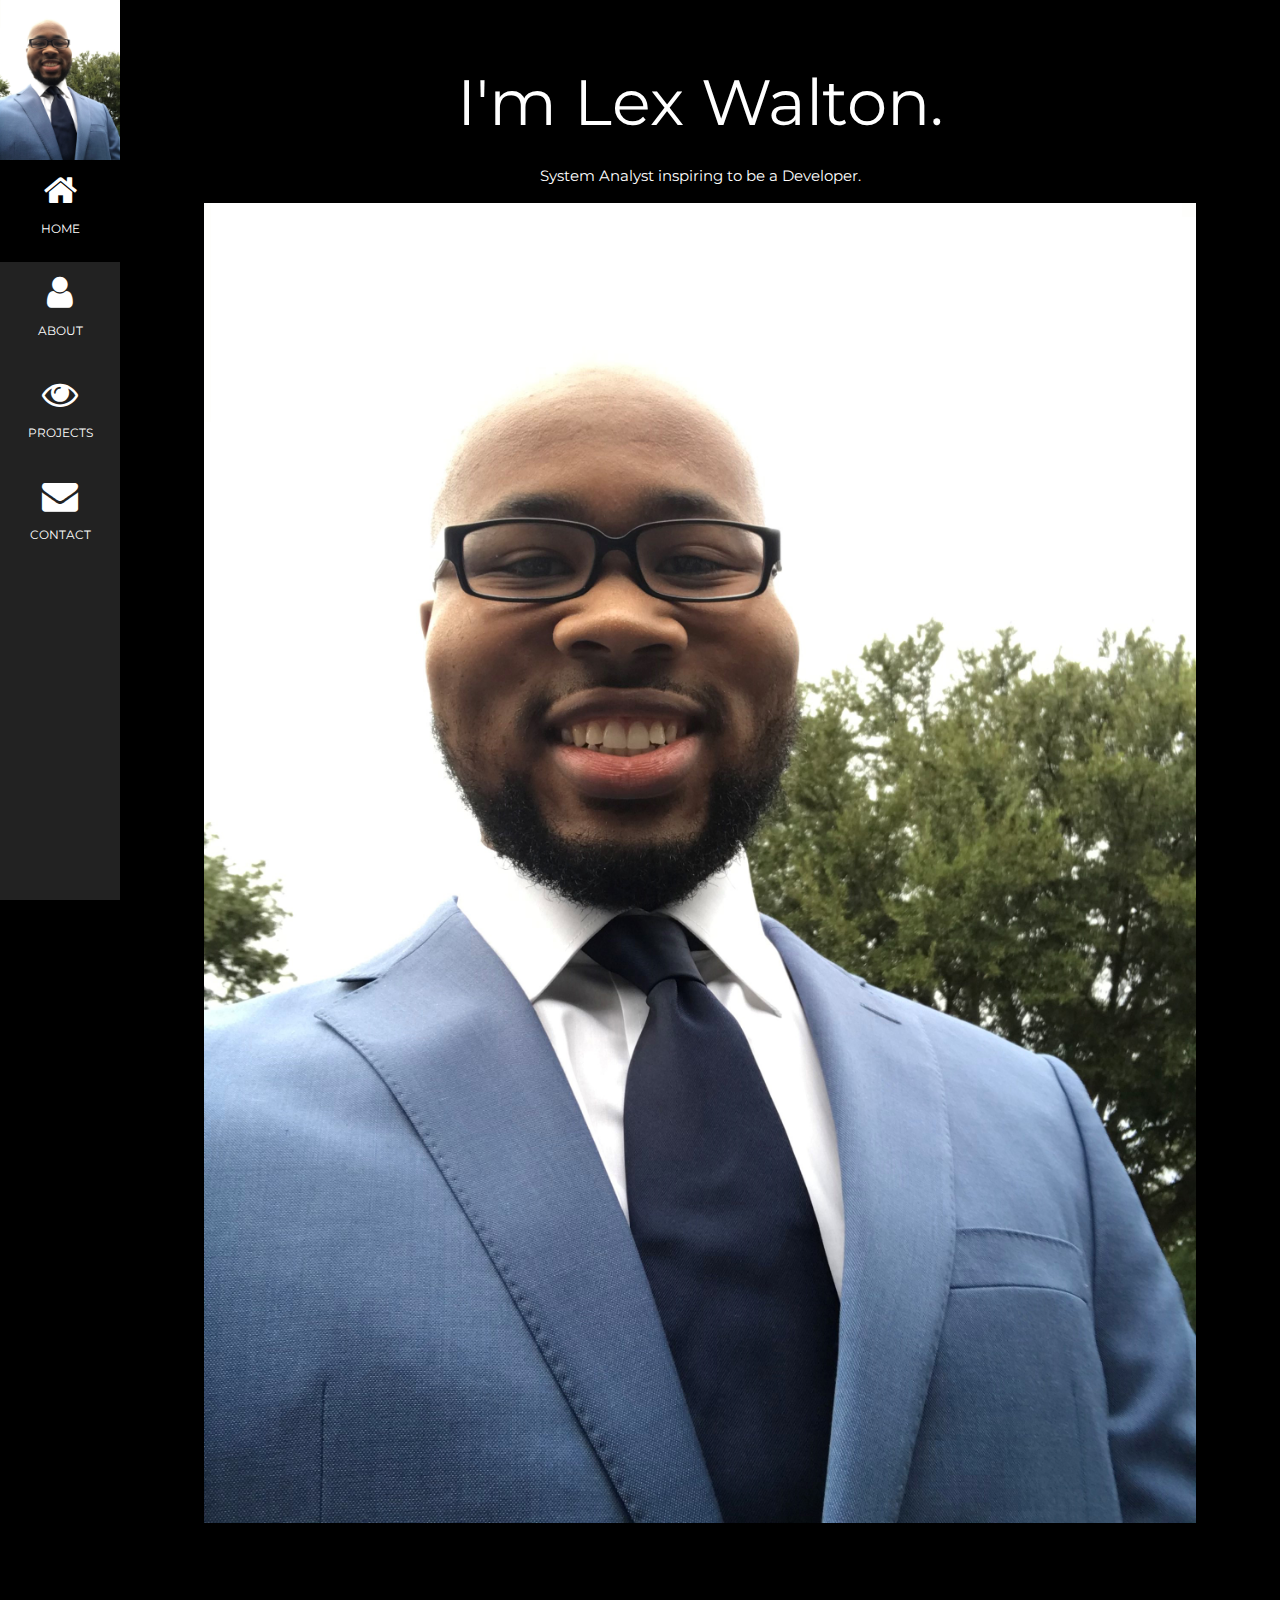
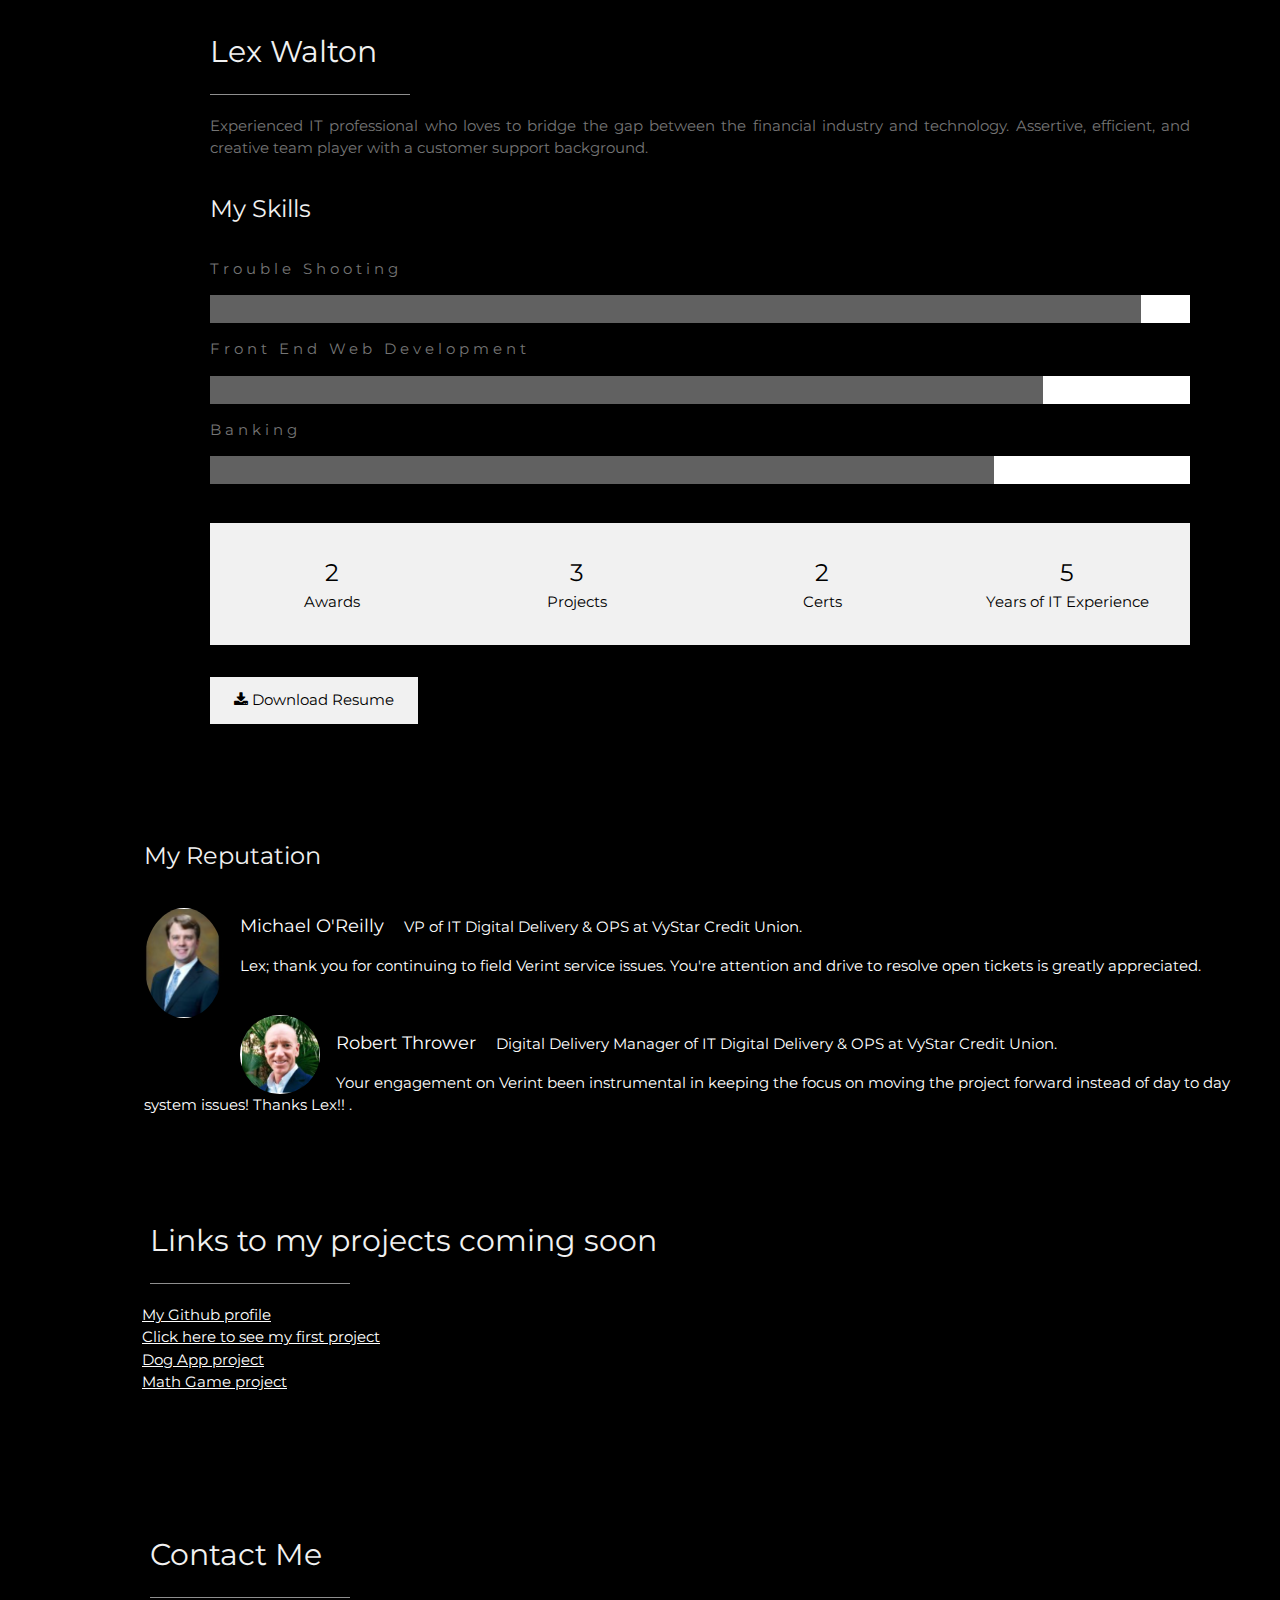
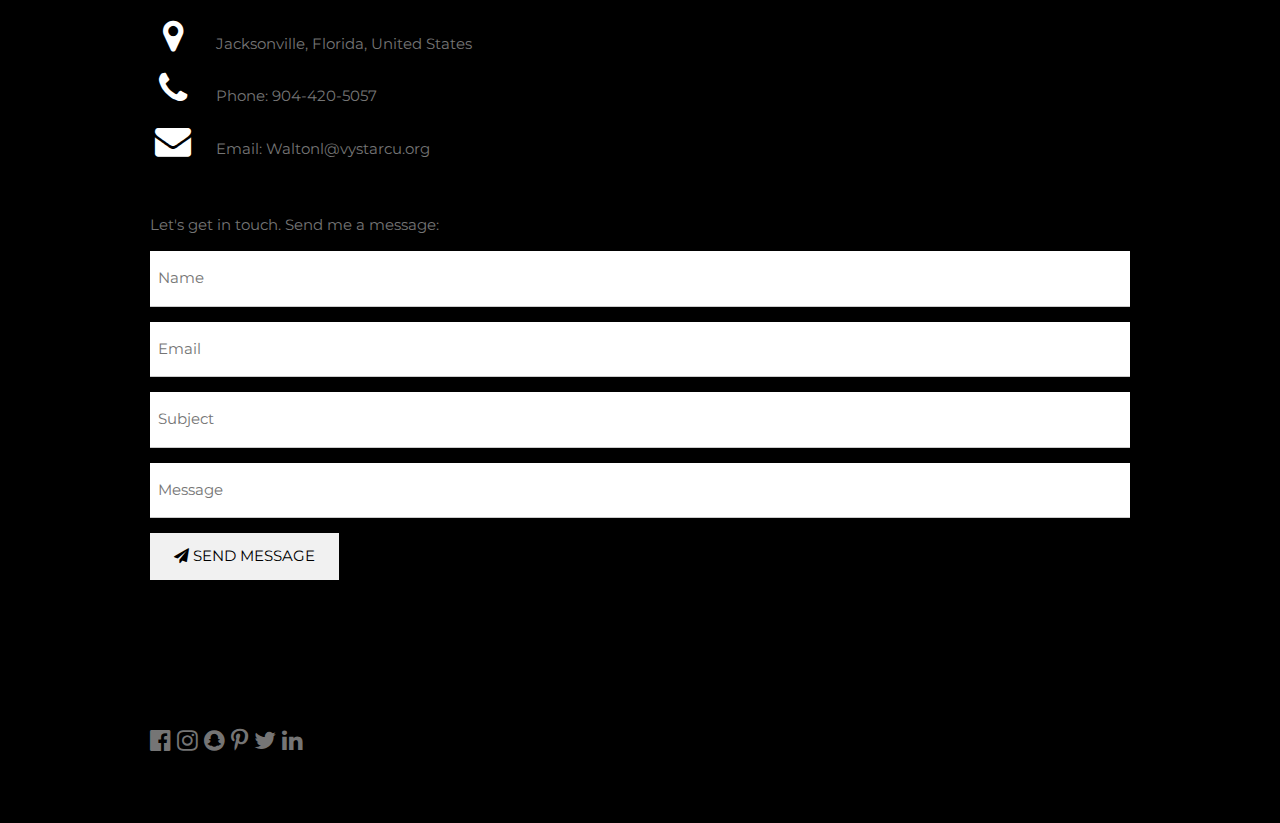
<file: index.html>
<!DOCTYPE html>
<html>
<title>Lex Walton</title>
<meta charset="UTF-8">
<meta name="viewport" content="width=device-width, initial-scale=1">
<link rel="stylesheet" href="index_style.css">
<link rel="stylesheet" href="https://fonts.googleapis.com/css?family=Montserrat">
<link rel="stylesheet" href="https://cdnjs.cloudflare.com/ajax/libs/font-awesome/4.7.0/css/font-awesome.min.css">
<style>
body, h1,h2,h3,h4,h5,h6 {font-family: "Montserrat", sans-serif}
.w3-row-padding img {margin-bottom: 12px}
/* Set the width of the sidebar to 120px */
.w3-sidebar {width: 120px;background: #222;}
/* Add a left margin to the "page content" that matches the width of the sidebar (120px) */
#main {margin-left: 120px}
/* Remove margins from "page content" on small screens */
@media only screen and (max-width: 600px) {#main {margin-left: 0}}
</style>
<body class="w3-black">

<!-- Icon Bar (Sidebar - hidden on small screens) -->
<nav class="w3-sidebar w3-bar-block w3-small w3-hide-small w3-center">
  <!-- Avatar image in top left corner -->
  <img src="pic 4.jpg" style="width:100%">
  <a href="#" class="w3-bar-item w3-button w3-padding-large w3-black">
    <i class="fa fa-home w3-xxlarge"></i>
    <p>HOME</p>
  </a>
  <a href="#about" class="w3-bar-item w3-button w3-padding-large w3-hover-black">
    <i class="fa fa-user w3-xxlarge"></i>
    <p>ABOUT</p>
  </a>
  <a href="#projects" class="w3-bar-item w3-button w3-padding-large w3-hover-black">
    <i class="fa fa-eye w3-xxlarge"></i>
    <p>PROJECTS</p>
  </a>
  <a href="#contact" class="w3-bar-item w3-button w3-padding-large w3-hover-black">
    <i class="fa fa-envelope w3-xxlarge"></i>
    <p>CONTACT</p>
  </a>
</nav>

<!-- Navbar on small screens (Hidden on medium and large screens) -->
<div class="w3-top w3-hide-large w3-hide-medium" id="myNavbar">
  <div class="w3-bar w3-black w3-opacity w3-hover-opacity-off w3-center w3-small">
    <a href="#" class="w3-bar-item w3-button" style="width:25% !important">HOME</a>
    <a href="#about" class="w3-bar-item w3-button" style="width:25% !important">ABOUT</a>
    <a href="#photos" class="w3-bar-item w3-button" style="width:25% !important">PHOTOS</a>
    <a href="#contact" class="w3-bar-item w3-button" style="width:25% !important">CONTACT</a>
  </div>
</div>

<!-- Page Content -->
<div class="w3-padding-large" id="main">
  <!-- Header/Home -->
  <header class="w3-container w3-padding-32 w3-center w3-black" id="home">
    <h1 class="w3-jumbo"><span class="w3-hide-small">I'm</span> Lex Walton.</h1>
    <p>System Analyst inspiring to be a Developer.</p>
    <img src="pic 4.jpg" alt="boy" class="w3-image" width="992" height="1108">
  </header>

  <!-- About Section -->
  <div class="w3-content w3-justify w3-text-grey w3-padding-64" id="about">
    <h2 class="w3-text-light-grey">Lex Walton</h2>
    <hr style="width:200px" class="w3-opacity">
    <p>Experienced IT professional who loves to bridge the gap between the financial industry and technology. Assertive, efficient, and creative team player with a customer support background. 
    </p>
    <h3 class="w3-padding-16 w3-text-light-grey">My Skills</h3>
    <p class="w3-wide">Trouble Shooting</p>
    <div class="w3-white">
      <div class="w3-dark-grey" style="height:28px;width:95%"></div>
    </div>
    <p class="w3-wide">Front End Web Development</p>
    <div class="w3-white">
      <div class="w3-dark-grey" style="height:28px;width:85%"></div>
    </div>
    <p class="w3-wide">Banking</p>
    <div class="w3-white">
      <div class="w3-dark-grey" style="height:28px;width:80%"></div>
    </div><br>
    
    <div class="w3-row w3-center w3-padding-16 w3-section w3-light-grey">
      <div class="w3-quarter w3-section">
        <span class="w3-xlarge">2</span><br>
        Awards
      </div>
      <div class="w3-quarter w3-section">
        <span class="w3-xlarge">3</span><br>
        Projects
      </div>
      <div class="w3-quarter w3-section">
        <span class="w3-xlarge">2</span><br>
        Certs
      </div>
      <div class="w3-quarter w3-section">
        <span class="w3-xlarge">5</span><br>
        Years of IT Experience
      </div>
    </div>

    <a href="LJW Resume.docx" download>
      <button class="w3-button w3-light-grey w3-padding-large w3-section">
        <i class="fa fa-download"></i> Download Resume
      </button>   
    </a> 
   
    </div>
    
    <!-- Testimonials -->
    <h3 class="w3-padding-24 w3-text-light-grey">My Reputation</h3>  
    <img src="Michael_O.jpg" alt="Avatar" class="w3-left w3-circle w3-margin-right" style="width:80px">
    <p><span class="w3-large w3-margin-right">Michael O'Reilly</span> VP of IT Digital Delivery & OPS at VyStar Credit Union.</p>
    <p>Lex; thank you for continuing to field Verint service issues. You're attention and drive to resolve open tickets is greatly appreciated.</p><br>
    
    <img src="Robert T.jpg" alt="Avatar" class="w3-left w3-circle w3-margin-right" style="width:80px">
    <p><span class="w3-large w3-margin-right">Robert Thrower</span> Digital Delivery Manager of IT Digital Delivery & OPS at VyStar Credit Union.</p>
    <p>Your engagement on Verint been instrumental in keeping the focus on moving the project forward instead of day to day system issues! Thanks Lex!! .</p>
  <!-- End About Section -->
  </div>
  
  <!-- Portfolio Section -->
  <div class="w3-padding-64 w3-content" id="projects">
    <h2 class="w3-text-light-grey">Links to my projects coming soon</h2>
    <hr style="width:200px" class="w3-opacity">

    <!-- Grid for Links -->
    <div class="w3-row-padding" style="margin:0 -16px">
      <div class="w3">
        <a href="https://github.com/lexwalton"target="_blank">My Github profile</a>
    </div>
    <div class="w3">
      <a href="first_project.html"target="_blank"> Click here to see my first project</a>
    </div>
    <div class="w3">
      <a href="Dog-App.html"target="_blank"> Dog App project</a>
    </div>
    <div class="w3">
      <a href="MathGame.html"target="_blank"> Math Game project</a>
    </div>
    <!-- End links grid -->
    </div>
  <!-- End Portfolio Section -->
  </div>

  <!-- Contact Section -->
  <div class="w3-padding-64 w3-content w3-text-grey" id="contact">
    <h2 class="w3-text-light-grey">Contact Me</h2>
    <hr style="width:200px" class="w3-opacity">

    <div class="w3-section">
      <p><i class="fa fa-map-marker fa-fw w3-text-white w3-xxlarge w3-margin-right"></i> Jacksonville, Florida, United States </p>
      <p><i class="fa fa-phone fa-fw w3-text-white w3-xxlarge w3-margin-right"></i> Phone: 904-420-5057 </p>
      <p><i class="fa fa-envelope fa-fw w3-text-white w3-xxlarge w3-margin-right"> </i> Email: Waltonl@vystarcu.org</p>
    </div><br>
    <p>Let's get in touch. Send me a message:</p>

    <form action="/action_page.php" target="_blank">
      <p><input class="w3-input w3-padding-16" type="text" placeholder="Name" required name="Name"></p>
      <p><input class="w3-input w3-padding-16" type="text" placeholder="Email" required name="Email"></p>
      <p><input class="w3-input w3-padding-16" type="text" placeholder="Subject" required name="Subject"></p>
      <p><input class="w3-input w3-padding-16" type="text" placeholder="Message" required name="Message"></p>
      <p>
        <button class="w3-button w3-light-grey w3-padding-large" type="submit">
          <i class="fa fa-paper-plane"></i> SEND MESSAGE
        </button>
      </p>
    </form>
  <!-- End Contact Section -->
  </div>
  
    <!-- Footer -->
  <footer class="w3-content w3-padding-64 w3-text-grey w3-xlarge">
    <i class="fa fa-facebook-official w3-hover-opacity"></i>
    <i class="fa fa-instagram w3-hover-opacity"></i>
    <i class="fa fa-snapchat w3-hover-opacity"></i>
    <i class="fa fa-pinterest-p w3-hover-opacity"></i>
    <i class="fa fa-twitter w3-hover-opacity"></i>
    <i class="fa fa-linkedin w3-hover-opacity"></i>
  <!-- End footer -->
  </footer>

<!-- END PAGE CONTENT -->
</div>

</body>
</html>
</file>
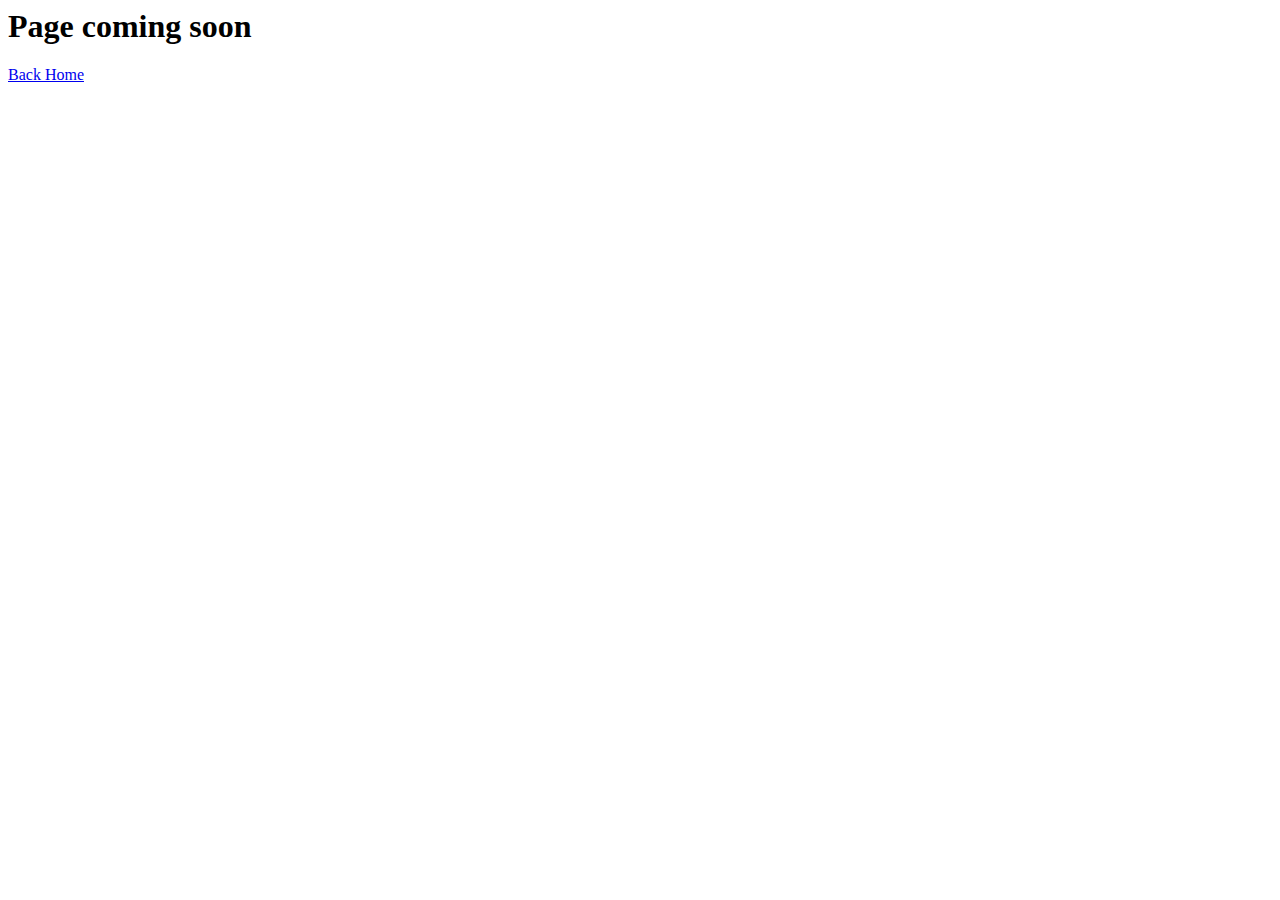
<file: about.html>
<html lang="en">
<head>
  <meta charset="UTF-8">
  <meta name="viewport" content="width=device-width, initial-scale=1.0">
  <title>About</title>
</head>
<body>
  <div class="header">
    <H1>Page coming soon</H1>
      <a href="first_project.html">Back Home</a>
       
  </div>

</body>
</html>
</file>
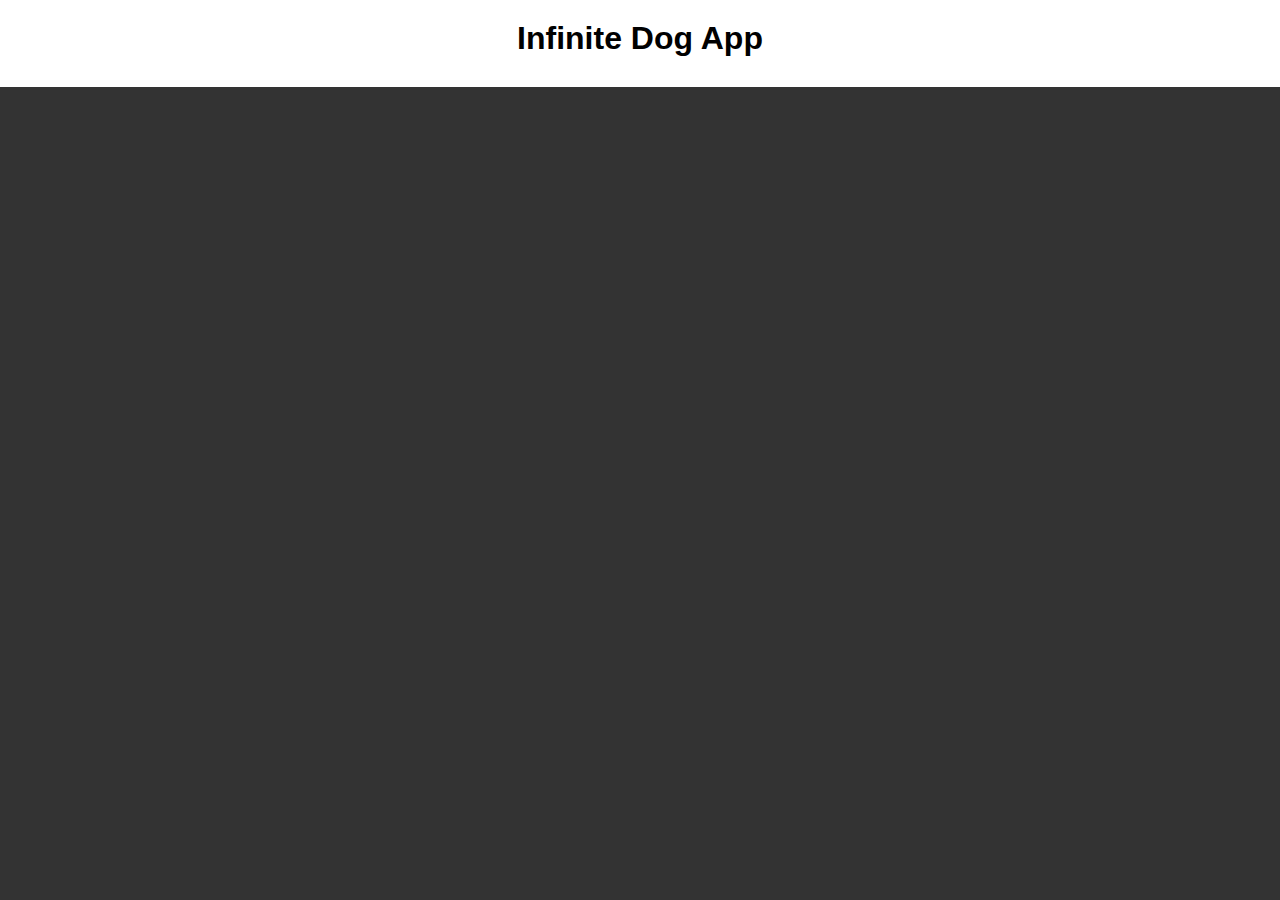
<file: Dog-App.html>
<html lang="en">

<head>
  <meta charset="UTF-8">
  <meta name="viewport" content="width=device-width, initial-scale=1.0">
  <title>Dog App</title>
  <link rel="stylesheet" href="Dog-App.css">
</head>

<body>
  <div class="app">
    <div class="header">
      <h1>Infinite Dog App</h1>
      <div id="breed"></div>
    </div>
    <div class="slideshow" id="slideshow">
  
    </div>
  </div>
  <script src="Dog-App.js"></script>
</body>

</html>
</file>
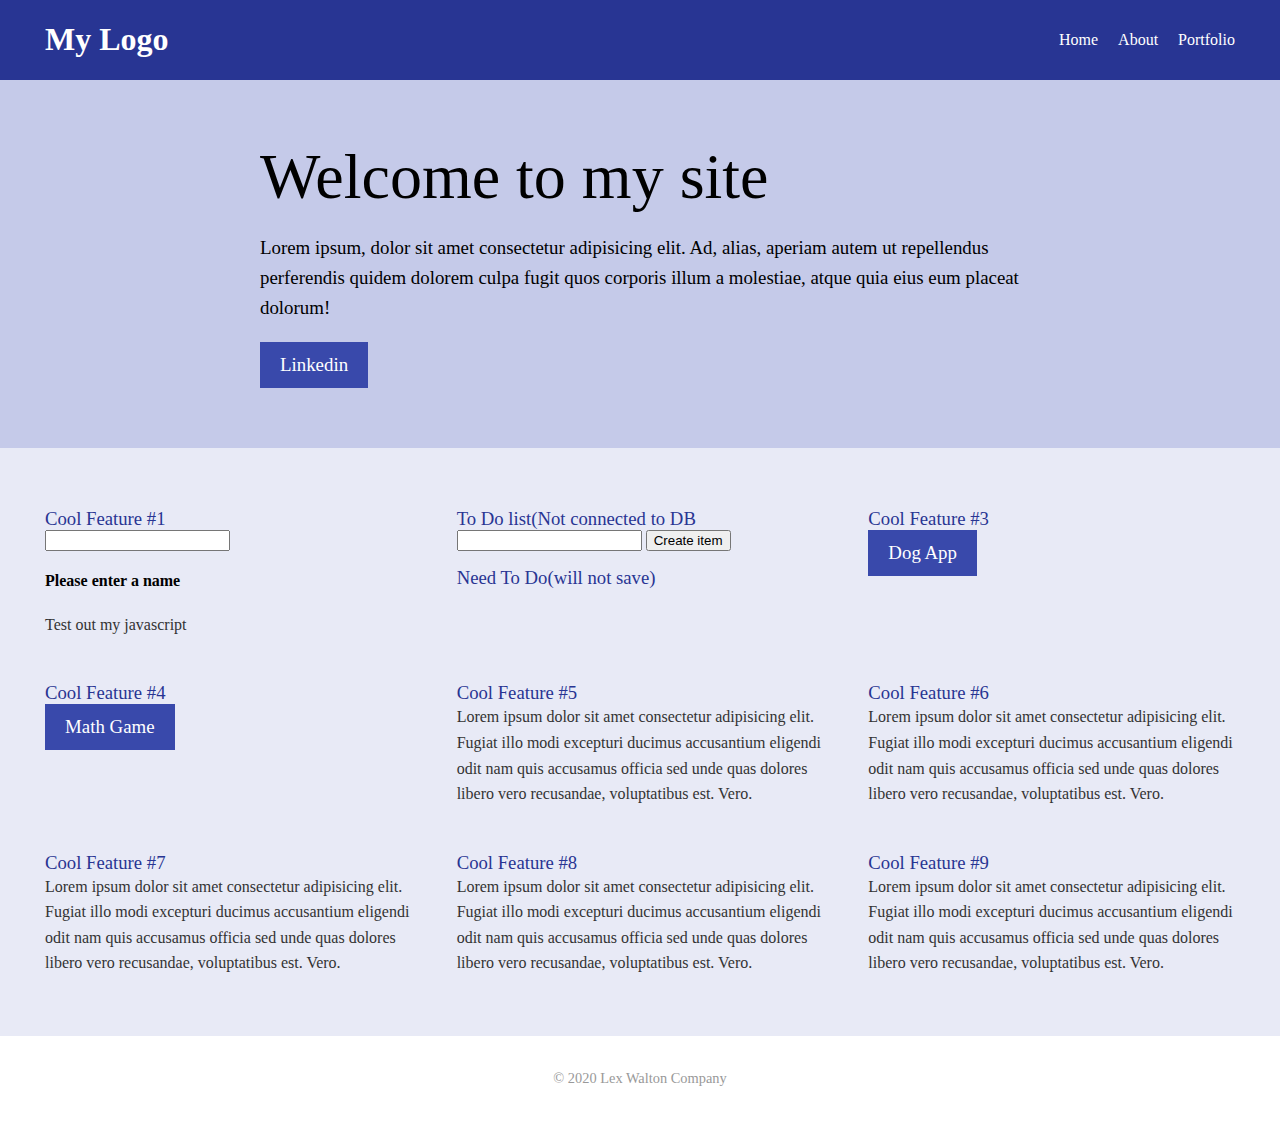
<file: first_project.html>
<html lang="en">
<head>
  <meta charset="UTF-8">
  <meta name="viewport" content="width=device-width, initial-scale=1.0">
  <title>1st Project Ever</title>
  <link rel="stylesheet" href="first_project.css">
  <script src="practice.js" async></script>
</head>
<body>
  <! div is used a  as a container for HTML elements - which is then styled with CSS or manipulated with JavaScript> 

<div class="header">
  <H1>My Logo</H1>

  <! use the a for archor to set up links you can click on>
    <ul class="nav">
      <li><a href="index.html">Home</a></li>
      <li><a href="about.html">About</a></li>
      <li><a href="portfolio.html">Portfolio</a></li>
    </ul>
</div>

<div class="hero">
  <div class="hero-inner">
  <H1>Welcome to my site</H1>
  <p>Lorem ipsum, dolor sit amet consectetur adipisicing elit. Ad, alias, aperiam autem ut repellendus perferendis quidem dolorem culpa fugit quos corporis illum a molestiae, atque quia eius eum placeat dolorum!
     </p>
    <a href="https://www.linkedin.com/in/lexus-walton-a4a901142/"target="_blank"class="button">Linkedin</a>
  </div>
</div>

<div class="features">
  <div class="features-inner">
    <div class="features-item">
      <h3> Cool Feature #1</h3>
      <input type="text" id="ourInput">
      <h4 id="ourH">Please enter a name</h4>
      <p>Test out my javascript</p>
    </div>
    <div class="features-item">
      <h3> To Do list(Not connected to DB</h3>
      <form id="ourForm">
        <input id="ourField" type="text" autocomplete="off">
        <button>Create item</button>  
      </form>
      <h3>Need To Do(will not save)</h3>
      <ul id="ourList"></ul>
    </div>
    <div class="features-item">
      <h3> Cool Feature #3</h3>
      <a href="Dog-App.html"target="_blank"class="button">Dog App</a>
    </div>
    <div class="features-item">
      <h3> Cool Feature #4</h3>
      <a href="MathGame.html"target="_blank"class="button">Math Game</a>      
    </div>
    <div class="features-item">
      <h3> Cool Feature #5</h3>
      <p>Lorem ipsum dolor sit amet consectetur adipisicing elit. Fugiat illo modi excepturi ducimus accusantium eligendi odit nam quis accusamus officia sed unde quas dolores libero vero recusandae, voluptatibus est. Vero.</p>
    </div>
    <div class="features-item">
      <h3> Cool Feature #6</h3>
      <p>Lorem ipsum dolor sit amet consectetur adipisicing elit. Fugiat illo modi excepturi ducimus accusantium eligendi odit nam quis accusamus officia sed unde quas dolores libero vero recusandae, voluptatibus est. Vero.</p>
    </div>
    <div class="features-item">
      <h3> Cool Feature #7</h3>
      <p>Lorem ipsum dolor sit amet consectetur adipisicing elit. Fugiat illo modi excepturi ducimus accusantium eligendi odit nam quis accusamus officia sed unde quas dolores libero vero recusandae, voluptatibus est. Vero.</p>
    </div>
    <div class="features-item">
      <h3> Cool Feature #8</h3>
      <p>Lorem ipsum dolor sit amet consectetur adipisicing elit. Fugiat illo modi excepturi ducimus accusantium eligendi odit nam quis accusamus officia sed unde quas dolores libero vero recusandae, voluptatibus est. Vero.</p>
    </div>
    <div class="features-item">
      <h3> Cool Feature #9</h3>
      <p>Lorem ipsum dolor sit amet consectetur adipisicing elit. Fugiat illo modi excepturi ducimus accusantium eligendi odit nam quis accusamus officia sed unde quas dolores libero vero recusandae, voluptatibus est. Vero.</p>
    </div>
  </div>
</div>

<div class="footer">
  <p>&copy; 2020 Lex Walton Company</p>
</div>
</body>
</html>
</file>
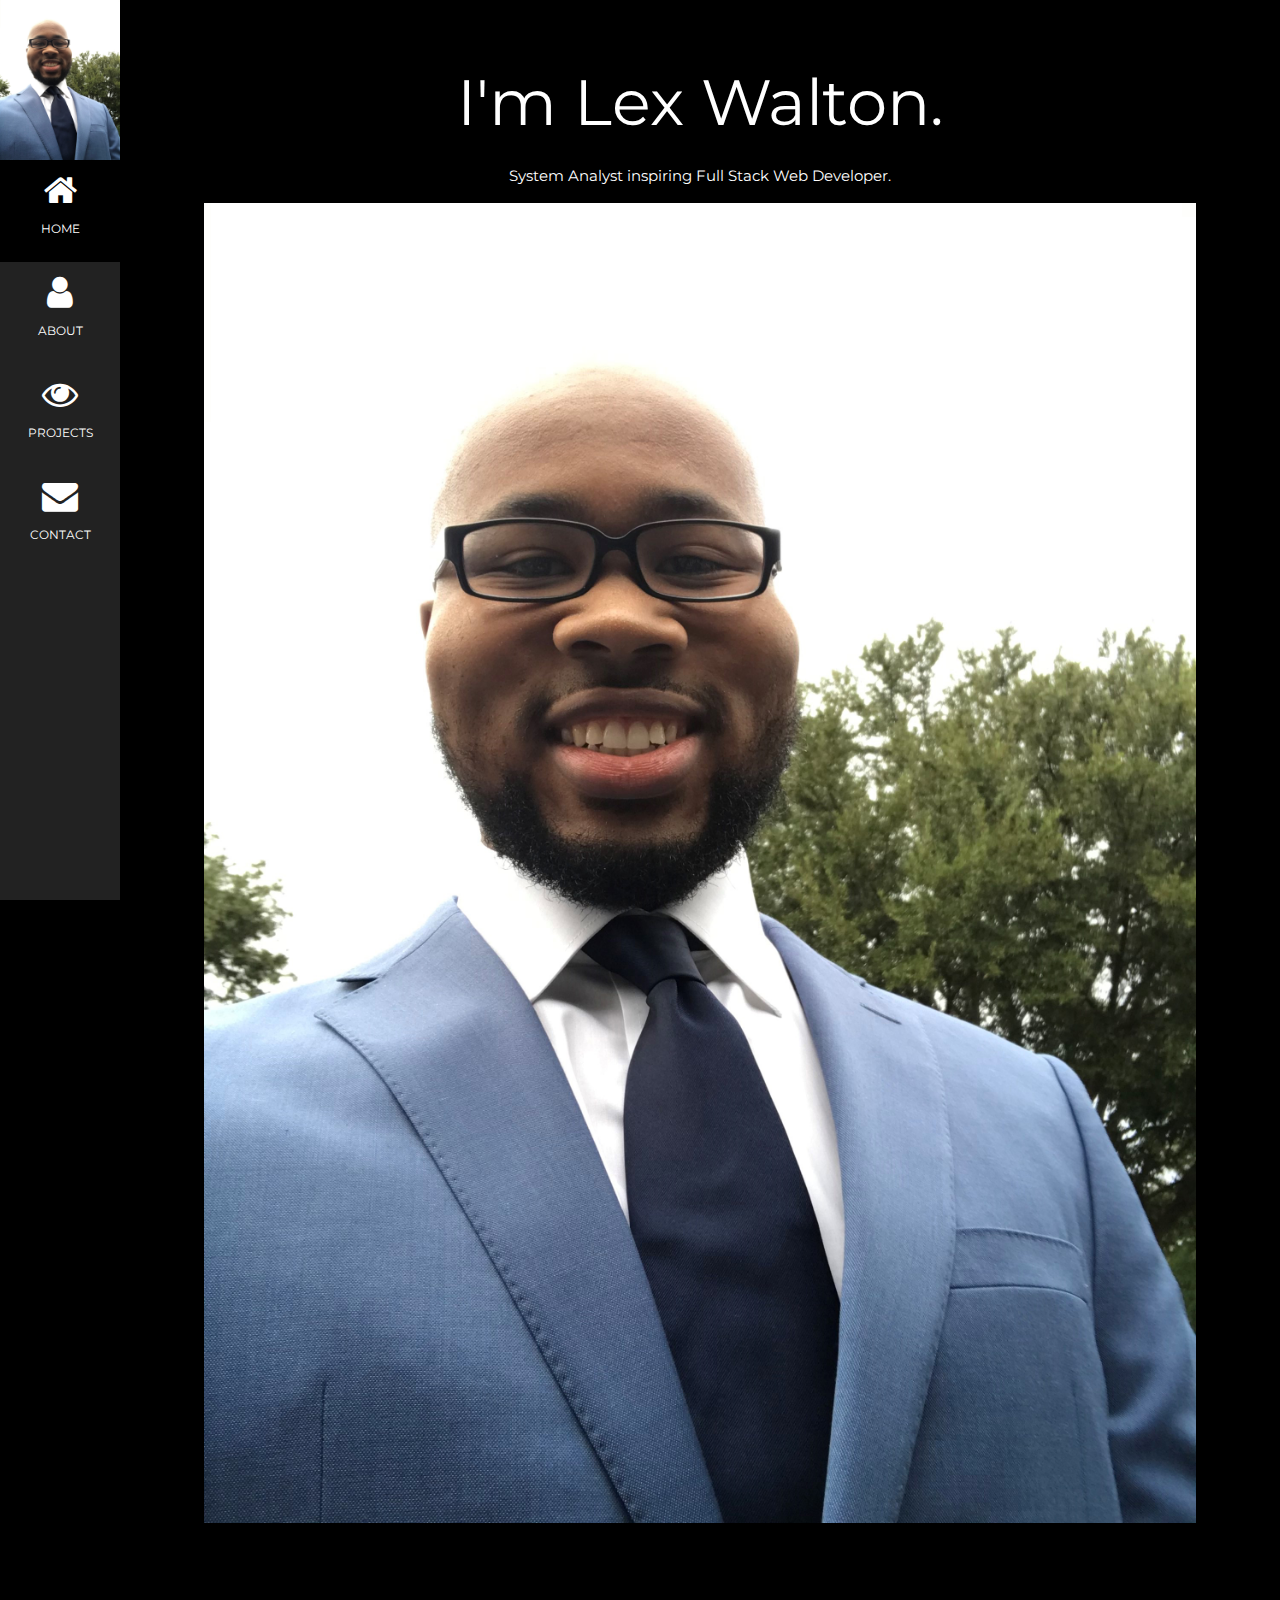
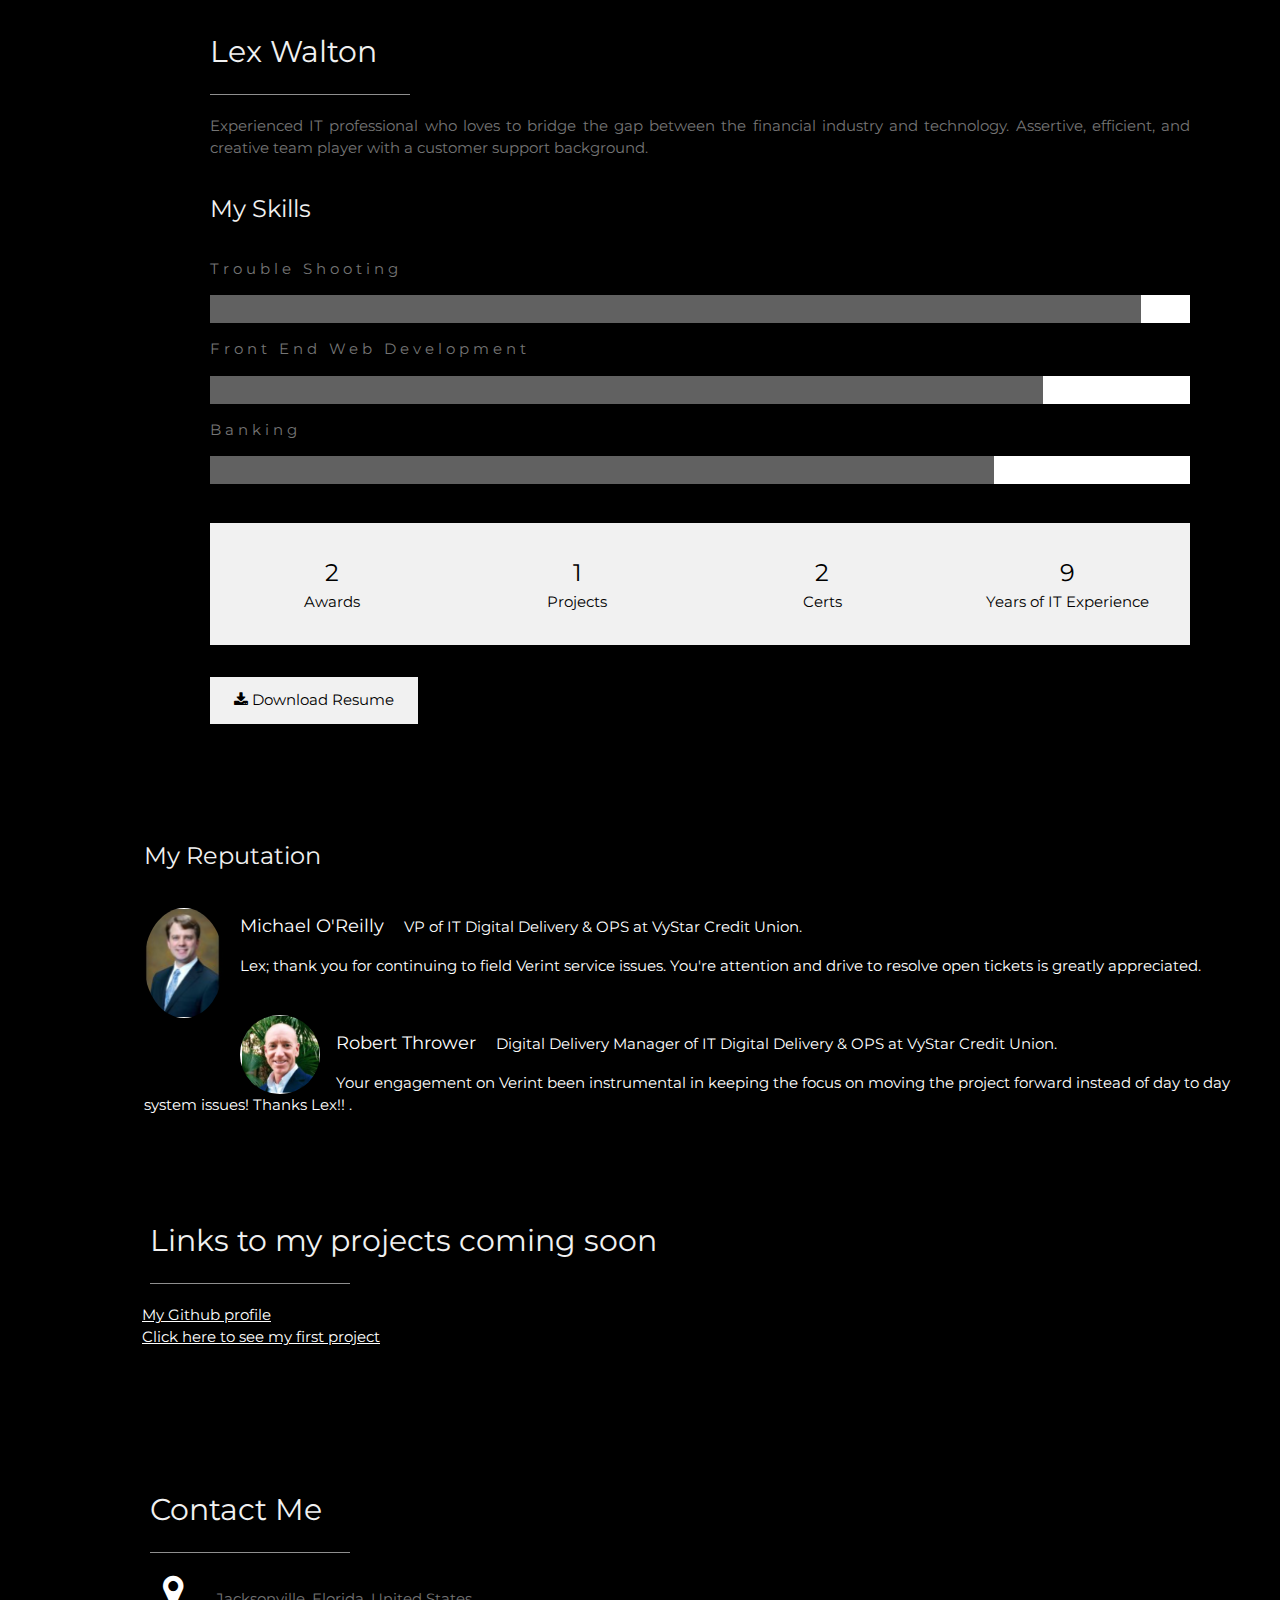
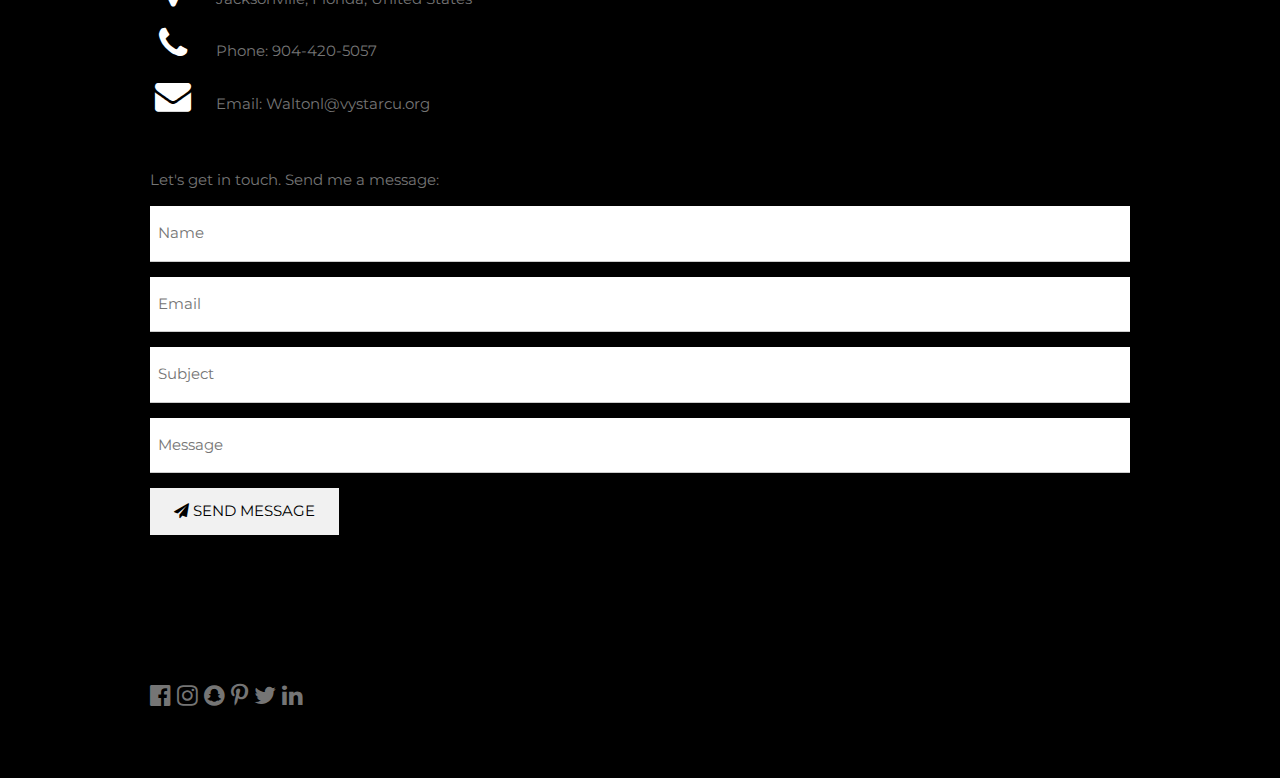
<file: Home.html>
<!DOCTYPE html>
<html>
<title>Lex Walton</title>
<meta charset="UTF-8">
<meta name="viewport" content="width=device-width, initial-scale=1">
<link rel="stylesheet" href="home_style.css">
<link rel="stylesheet" href="https://fonts.googleapis.com/css?family=Montserrat">
<link rel="stylesheet" href="https://cdnjs.cloudflare.com/ajax/libs/font-awesome/4.7.0/css/font-awesome.min.css">
<style>
body, h1,h2,h3,h4,h5,h6 {font-family: "Montserrat", sans-serif}
.w3-row-padding img {margin-bottom: 12px}
/* Set the width of the sidebar to 120px */
.w3-sidebar {width: 120px;background: #222;}
/* Add a left margin to the "page content" that matches the width of the sidebar (120px) */
#main {margin-left: 120px}
/* Remove margins from "page content" on small screens */
@media only screen and (max-width: 600px) {#main {margin-left: 0}}
</style>
<body class="w3-black">

<!-- Icon Bar (Sidebar - hidden on small screens) -->
<nav class="w3-sidebar w3-bar-block w3-small w3-hide-small w3-center">
  <!-- Avatar image in top left corner -->
  <img src="pic 4.jpg" style="width:100%">
  <a href="#" class="w3-bar-item w3-button w3-padding-large w3-black">
    <i class="fa fa-home w3-xxlarge"></i>
    <p>HOME</p>
  </a>
  <a href="#about" class="w3-bar-item w3-button w3-padding-large w3-hover-black">
    <i class="fa fa-user w3-xxlarge"></i>
    <p>ABOUT</p>
  </a>
  <a href="#projects" class="w3-bar-item w3-button w3-padding-large w3-hover-black">
    <i class="fa fa-eye w3-xxlarge"></i>
    <p>PROJECTS</p>
  </a>
  <a href="#contact" class="w3-bar-item w3-button w3-padding-large w3-hover-black">
    <i class="fa fa-envelope w3-xxlarge"></i>
    <p>CONTACT</p>
  </a>
</nav>

<!-- Navbar on small screens (Hidden on medium and large screens) -->
<div class="w3-top w3-hide-large w3-hide-medium" id="myNavbar">
  <div class="w3-bar w3-black w3-opacity w3-hover-opacity-off w3-center w3-small">
    <a href="#" class="w3-bar-item w3-button" style="width:25% !important">HOME</a>
    <a href="#about" class="w3-bar-item w3-button" style="width:25% !important">ABOUT</a>
    <a href="#photos" class="w3-bar-item w3-button" style="width:25% !important">PHOTOS</a>
    <a href="#contact" class="w3-bar-item w3-button" style="width:25% !important">CONTACT</a>
  </div>
</div>

<!-- Page Content -->
<div class="w3-padding-large" id="main">
  <!-- Header/Home -->
  <header class="w3-container w3-padding-32 w3-center w3-black" id="home">
    <h1 class="w3-jumbo"><span class="w3-hide-small">I'm</span> Lex Walton.</h1>
    <p>System Analyst inspiring Full Stack Web Developer.</p>
    <img src="pic 4.jpg" alt="boy" class="w3-image" width="992" height="1108">
  </header>

  <!-- About Section -->
  <div class="w3-content w3-justify w3-text-grey w3-padding-64" id="about">
    <h2 class="w3-text-light-grey">Lex Walton</h2>
    <hr style="width:200px" class="w3-opacity">
    <p>Experienced IT professional who loves to bridge the gap between the financial industry and technology. Assertive, efficient, and creative team player with a customer support background. 
    </p>
    <h3 class="w3-padding-16 w3-text-light-grey">My Skills</h3>
    <p class="w3-wide">Trouble Shooting</p>
    <div class="w3-white">
      <div class="w3-dark-grey" style="height:28px;width:95%"></div>
    </div>
    <p class="w3-wide">Front End Web Development</p>
    <div class="w3-white">
      <div class="w3-dark-grey" style="height:28px;width:85%"></div>
    </div>
    <p class="w3-wide">Banking</p>
    <div class="w3-white">
      <div class="w3-dark-grey" style="height:28px;width:80%"></div>
    </div><br>
    
    <div class="w3-row w3-center w3-padding-16 w3-section w3-light-grey">
      <div class="w3-quarter w3-section">
        <span class="w3-xlarge">2</span><br>
        Awards
      </div>
      <div class="w3-quarter w3-section">
        <span class="w3-xlarge">1</span><br>
        Projects
      </div>
      <div class="w3-quarter w3-section">
        <span class="w3-xlarge">2</span><br>
        Certs
      </div>
      <div class="w3-quarter w3-section">
        <span class="w3-xlarge">9</span><br>
        Years of IT Experience
      </div>
    </div>

    <a href="LJW Resume.docx" download>
      <button class="w3-button w3-light-grey w3-padding-large w3-section">
        <i class="fa fa-download"></i> Download Resume
      </button>   
    </a> 
   
    </div>
    
    <!-- Testimonials -->
    <h3 class="w3-padding-24 w3-text-light-grey">My Reputation</h3>  
    <img src="Michael_O.jpg" alt="Avatar" class="w3-left w3-circle w3-margin-right" style="width:80px">
    <p><span class="w3-large w3-margin-right">Michael O'Reilly</span> VP of IT Digital Delivery & OPS at VyStar Credit Union.</p>
    <p>Lex; thank you for continuing to field Verint service issues. You're attention and drive to resolve open tickets is greatly appreciated.</p><br>
    
    <img src="Robert T.jpg" alt="Avatar" class="w3-left w3-circle w3-margin-right" style="width:80px">
    <p><span class="w3-large w3-margin-right">Robert Thrower</span> Digital Delivery Manager of IT Digital Delivery & OPS at VyStar Credit Union.</p>
    <p>Your engagement on Verint been instrumental in keeping the focus on moving the project forward instead of day to day system issues! Thanks Lex!! .</p>
  <!-- End About Section -->
  </div>
  
  <!-- Portfolio Section -->
  <div class="w3-padding-64 w3-content" id="projects">
    <h2 class="w3-text-light-grey">Links to my projects coming soon</h2>
    <hr style="width:200px" class="w3-opacity">

    <!-- Grid for Links -->
    <div class="w3-row-padding" style="margin:0 -16px">
      <div class="w3">
        <a href="https://github.com/lexwalton">My Github profile</a>
    </div>
    <div class="w3">
      <a href="first_project.html"> Click here to see my first project</a>
    </div>
    <!-- End links grid -->
    </div>
  <!-- End Portfolio Section -->
  </div>

  <!-- Contact Section -->
  <div class="w3-padding-64 w3-content w3-text-grey" id="contact">
    <h2 class="w3-text-light-grey">Contact Me</h2>
    <hr style="width:200px" class="w3-opacity">

    <div class="w3-section">
      <p><i class="fa fa-map-marker fa-fw w3-text-white w3-xxlarge w3-margin-right"></i> Jacksonville, Florida, United States </p>
      <p><i class="fa fa-phone fa-fw w3-text-white w3-xxlarge w3-margin-right"></i> Phone: 904-420-5057 </p>
      <p><i class="fa fa-envelope fa-fw w3-text-white w3-xxlarge w3-margin-right"> </i> Email: Waltonl@vystarcu.org</p>
    </div><br>
    <p>Let's get in touch. Send me a message:</p>

    <form action="/action_page.php" target="_blank">
      <p><input class="w3-input w3-padding-16" type="text" placeholder="Name" required name="Name"></p>
      <p><input class="w3-input w3-padding-16" type="text" placeholder="Email" required name="Email"></p>
      <p><input class="w3-input w3-padding-16" type="text" placeholder="Subject" required name="Subject"></p>
      <p><input class="w3-input w3-padding-16" type="text" placeholder="Message" required name="Message"></p>
      <p>
        <button class="w3-button w3-light-grey w3-padding-large" type="submit">
          <i class="fa fa-paper-plane"></i> SEND MESSAGE
        </button>
      </p>
    </form>
  <!-- End Contact Section -->
  </div>
  
    <!-- Footer -->
  <footer class="w3-content w3-padding-64 w3-text-grey w3-xlarge">
    <i class="fa fa-facebook-official w3-hover-opacity"></i>
    <i class="fa fa-instagram w3-hover-opacity"></i>
    <i class="fa fa-snapchat w3-hover-opacity"></i>
    <i class="fa fa-pinterest-p w3-hover-opacity"></i>
    <i class="fa fa-twitter w3-hover-opacity"></i>
    <i class="fa fa-linkedin w3-hover-opacity"></i>
  <!-- End footer -->
  </footer>

<!-- END PAGE CONTENT -->
</div>

</body>
</html>
</file>
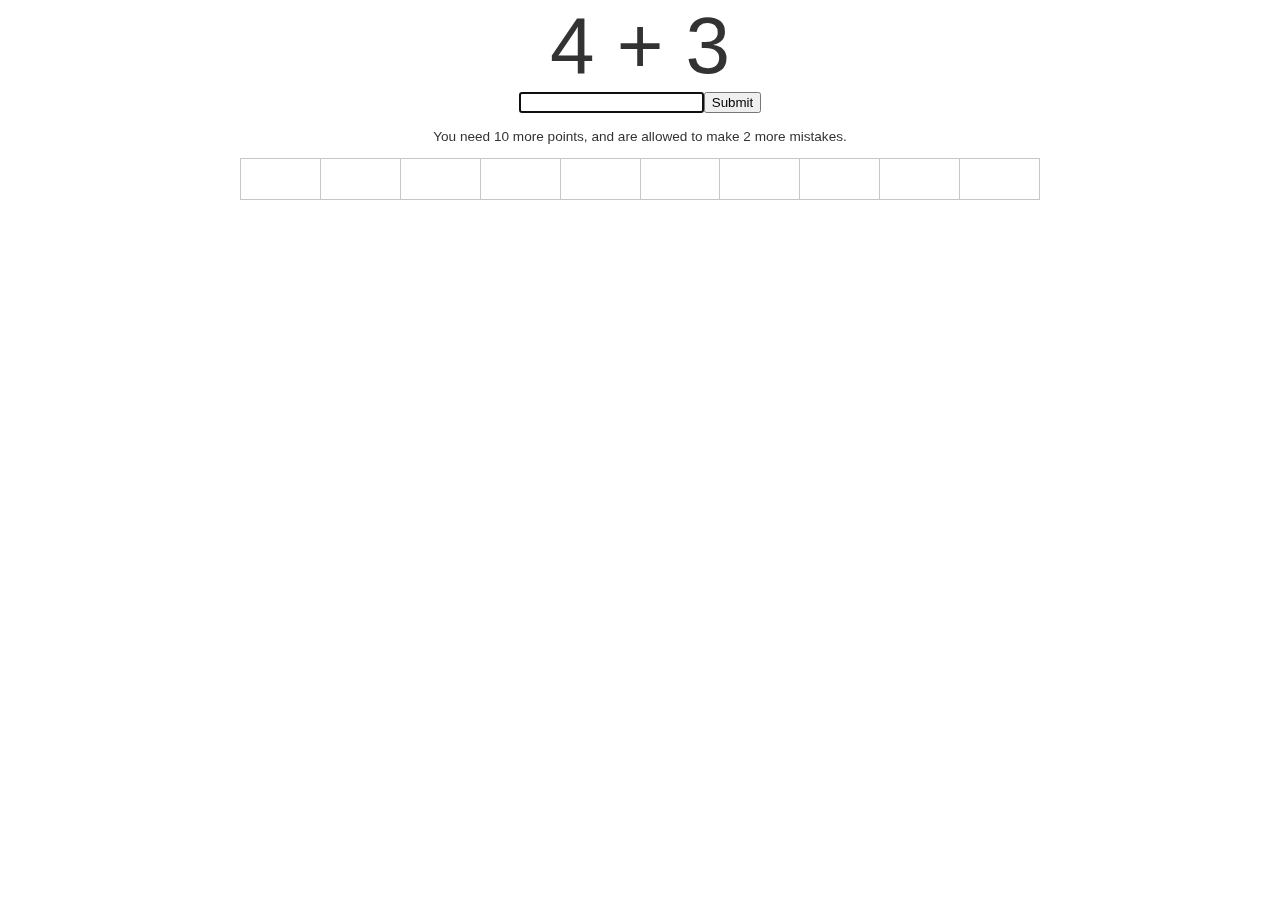
<file: MathGame.html>
<html lang="en">
<head>
  <meta charset="UTF-8">
  <meta name="viewport" content="width=device-width, initial-scale=1.0">
  <title>Math Game</title>
  <link rel="stylesheet" href="MathGame.css">
</head>
<body>
  <div class="main-ui">
    <p class="problem"></p>
  
    <form action="" class="our-form">
      <input type="text" class="our-field" autocomplete="off">
      <button>Submit</button>
    </form>
  
    <p class="status">You need <span class="points-needed">10</span> more points, and are allowed to make <span class="mistakes-allowed">2</span> more mistakes.</p>
  
    <div class="progress">
      <div class="boxes">
        <div class="box"></div>
        <div class="box"></div>
        <div class="box"></div>
        <div class="box"></div>
        <div class="box"></div>
        <div class="box"></div>
        <div class="box"></div>
        <div class="box"></div>
        <div class="box"></div>
        <div class="box"></div>
      </div>
      <div class="progress-inner"></div>
    </div>
  
  </div>
  
  <div class="overlay">
    <div class="overlay-inner">
      <p class="end-message"></p>
      <button class="reset-button">Start Over</button>
    </div>
  </div>
  

  <script src="MathGame.js"></script>
</body>
</html>
</file>
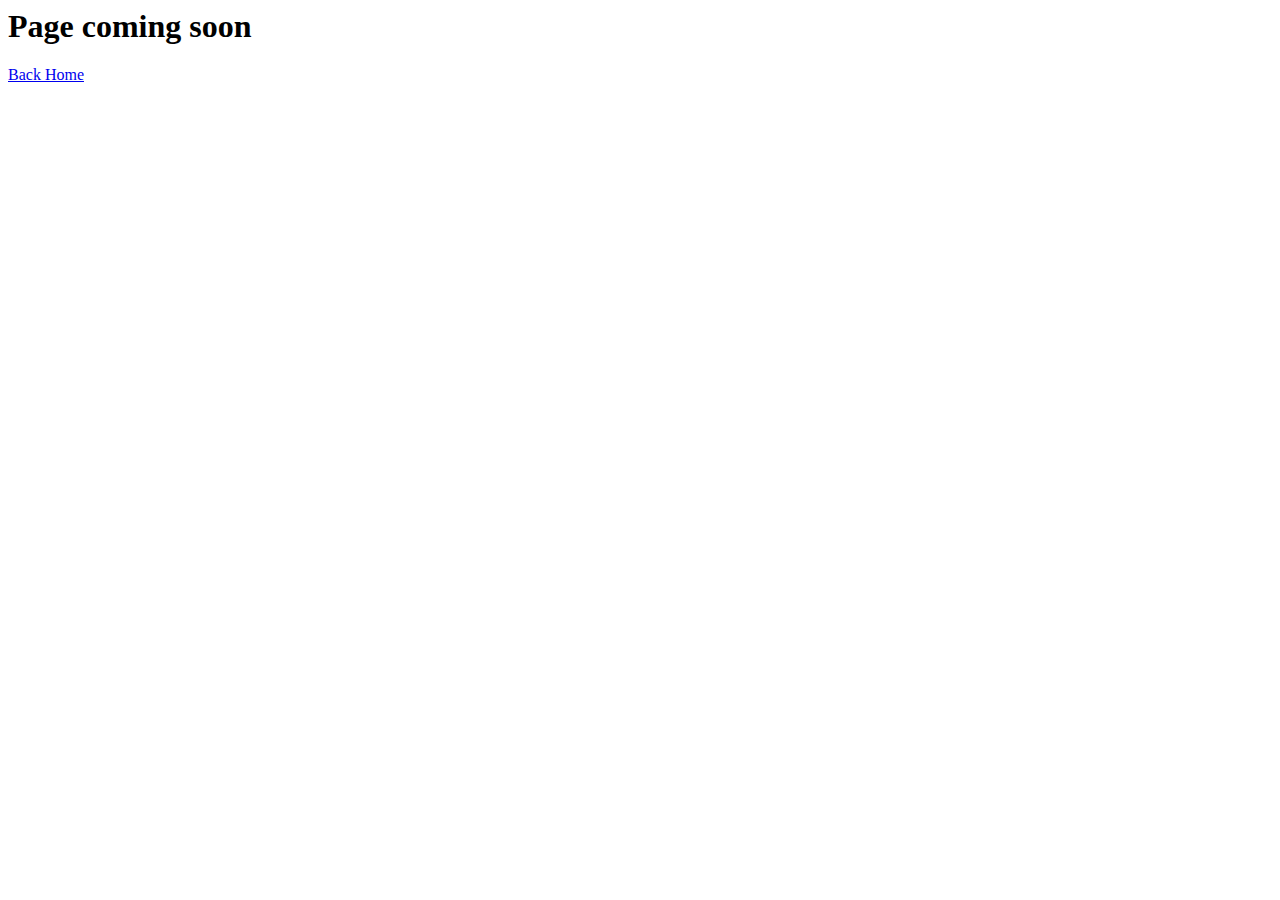
<file: portfolio.html>
<html lang="en">
<head>
  <meta charset="UTF-8">
  <meta name="viewport" content="width=device-width, initial-scale=1.0">
  <title>Portfolio</title>
</head>
<body>
  <div class="header">
    <H1>Page coming soon</H1>
      <a href="first_project.html">Back Home</a>
       
  </div>

</body>
</html>
</file>
<file: Dog-App.css>
html, body {
  height: 100%;
}

body {
  margin: 0;
  font-family: sans-serif;
}

.app {
  height: 100%;
  width: 100%;
  display: flex;
  flex-direction: column;
}

.header {
  text-align: center;
  padding: 20px 0;
}

.header h1 {
  margin: 0 0 10px 0;
}

.header select {
  font-size: 1rem;
}

.slideshow {
  flex: 1;
  background-color: #333;
  position: relative;
  overflow: hidden;
}

.slide {
  position: absolute;
  top: 0;
  bottom: 0;
  left: 0;
  right: 0;
  background-repeat: no-repeat;
  background-size: contain;
  background-position: center center;
  opacity: 0;
  transform: scale(1);
  transition: all .9s ease-out;
}

.slide:nth-last-child(2) {
  opacity: 1;
  transform: scale(1.08);
}
</file>
<file: first_project.css>
body {
  margin: 0;
}

.header{
  background-color: #283593;
  color: #FFF;
  display: flex;
  justify-content: space-between;
  align-items: center;
  padding: 0 45px;
  flex-wrap: wrap;
}

/* descendant selector matches all elements that are descendants of a specified element. example below */

.nav {
  list-style: none;
  margin: 0;
  padding: 0;
    display: flex;
  }

.nav a {
  color: #FFF;
  text-decoration: none; 
  display: block;
  transition: all 0.3s ease-out;
}

.nav a:hover {
  color: #c5cae9;
  transform: rotate(6deg);
}

.nav li {
  margin-left: 20px;
}

.hero {
  background-color: #c5cae9;
  padding: 60px 45px;
  display: flex;
  justify-content: center;
}

.hero-inner {
  max-width: 760px;
}

.hero h1 {
  font-weight: normal;
  font-size: 4rem;
  margin: 0;
}

.hero p {
  font-size: 1.18rem;
  line-height: 1.6;
}

.button {
  background-color: #3949ab;
  color: #FFF;
  text-decoration: none;
  padding: 12px 20px;
  border-raduis: 8px;
  font-size: 1.18rem;
  display: inline-block;
} 

.features {
  background-color: #e8eaf6;
  padding: 60px 45px;
}

.features-inner {
  max-width: 1200px;
  margin: 0 auto;
  display: grid;
  grid-template-columns: repeat(auto-fit, minmax(300px, 1fr));
  grid-column-gap: 45px;
  grid-row-gap: 45px;
}

.features-item h3 {
  color: #283593;
  font-weight: normal;
  margin: 0; 
}

.features-item p {
  margin: 0;
  line-height: 1.6;
  color: #333;
}

.footer{
  text-align: center;
  padding: 20px 0;
  color: #999;
  font-size: .9rem; 
}
</file>
<file: MathGame.css>
body {
  font-family: 'Source Sans Pro', sans-serif;
  margin: 0;
  color: #333;
}

.main-ui {
  max-width: 800px;
  margin: 0 auto;
}

.our-form {
  display: flex;
  justify-content: center;
}

.status {
  text-align: center;
  font-size: .85rem;
}

.boxes {
  display: flex;
  width: 100%;
}

.progress {
  border: 1px solid #c7c7c7;
  border-right: none;
  position: relative;
}

.progress-inner {
  position: absolute;
  top: 0;
  bottom: 0;
  width: 100%;
  background-color: #7ecc00;
  opacity: .57;
  transform: scaleX(0);
  transform-origin: center left;
  transition: transform .4s ease-out;
}

.box {
  height: 40px;
  border-right: 1px solid #c7c7c7;
  flex: 1;
}

.overlay {
  position: fixed;
  top: 0;
  bottom: 0;
  left: 0;
  right: 0;
  background-color: rgba(255, 255, 255, .82);
  display: flex;
  justify-content: center;
  align-items: center;
  opacity: 0;
  visibility: hidden;
  transition: all .33s ease-out;
  transform: scale(1.2);
}

.overlay-inner {
  text-align: center;
  max-width: 700px;
}

body.overlay-is-open .overlay,
.overlay--visible {
  opacity: 1;
  visibility: visible;
  transform: scale(1);
}

body.overlay-is-open .main-ui,
.blurred {
  filter: blur(4px);
}

@keyframes showError {
  50% {
    color: red;
    transform: scale(1.2);
  }

  100% {
    color: #333;
    transform: scale(1);
  }
}

.animate-wrong {
  animation: .45s showError;
}

.problem {
  font-size: 5rem;
  margin: 0;
  text-align: center;
}

.end-message {
  font-size: 1.5rem;
  margin-top: 0;
}

.reset-button {
  font-size: 1.2rem;
  background-color: #004094;
  border: none;
  color: #FFF;
  border-radius: 7px;
  padding: 12px 20px;
  display: inline-block;
  outline: none;
  cursor: pointer;
}

.reset-button:hover {
  background-color: #00367e;
}

.reset-button:focus {
  background-color: #00275a;
}
</file>
<file: index_style.css>
/* W3.CSS 4.15 December 2020 by Jan Egil and Borge Refsnes */
html{box-sizing:border-box}*,*:before,*:after{box-sizing:inherit}
/* Extract from normalize.css by Nicolas Gallagher and Jonathan Neal git.io/normalize */
html{-ms-text-size-adjust:100%;-webkit-text-size-adjust:100%}body{margin:0}
article,aside,details,figcaption,figure,footer,header,main,menu,nav,section{display:block}summary{display:list-item}
audio,canvas,progress,video{display:inline-block}progress{vertical-align:baseline}
audio:not([controls]){display:none;height:0}[hidden],template{display:none}
a{background-color:transparent}a:active,a:hover{outline-width:0}
abbr[title]{border-bottom:none;text-decoration:underline;text-decoration:underline dotted}
b,strong{font-weight:bolder}dfn{font-style:italic}mark{background:#ff0;color:#000}
small{font-size:80%}sub,sup{font-size:75%;line-height:0;position:relative;vertical-align:baseline}
sub{bottom:-0.25em}sup{top:-0.5em}figure{margin:1em 40px}img{border-style:none}
code,kbd,pre,samp{font-family:monospace,monospace;font-size:1em}hr{box-sizing:content-box;height:0;overflow:visible}
button,input,select,textarea,optgroup{font:inherit;margin:0}optgroup{font-weight:bold}
button,input{overflow:visible}button,select{text-transform:none}
button,[type=button],[type=reset],[type=submit]{-webkit-appearance:button}
button::-moz-focus-inner,[type=button]::-moz-focus-inner,[type=reset]::-moz-focus-inner,[type=submit]::-moz-focus-inner{border-style:none;padding:0}
button:-moz-focusring,[type=button]:-moz-focusring,[type=reset]:-moz-focusring,[type=submit]:-moz-focusring{outline:1px dotted ButtonText}
fieldset{border:1px solid #c0c0c0;margin:0 2px;padding:.35em .625em .75em}
legend{color:inherit;display:table;max-width:100%;padding:0;white-space:normal}textarea{overflow:auto}
[type=checkbox],[type=radio]{padding:0}
[type=number]::-webkit-inner-spin-button,[type=number]::-webkit-outer-spin-button{height:auto}
[type=search]{-webkit-appearance:textfield;outline-offset:-2px}
[type=search]::-webkit-search-decoration{-webkit-appearance:none}
::-webkit-file-upload-button{-webkit-appearance:button;font:inherit}
/* End extract */
html,body{font-family:Verdana,sans-serif;font-size:15px;line-height:1.5}html{overflow-x:hidden}
h1{font-size:36px}h2{font-size:30px}h3{font-size:24px}h4{font-size:20px}h5{font-size:18px}h6{font-size:16px}
.w3-serif{font-family:serif}.w3-sans-serif{font-family:sans-serif}.w3-cursive{font-family:cursive}.w3-monospace{font-family:monospace}
h1,h2,h3,h4,h5,h6{font-family:"Segoe UI",Arial,sans-serif;font-weight:400;margin:10px 0}.w3-wide{letter-spacing:4px}
hr{border:0;border-top:1px solid #eee;margin:20px 0}
.w3-image{max-width:100%;height:auto}img{vertical-align:middle}a{color:inherit}
.w3-table,.w3-table-all{border-collapse:collapse;border-spacing:0;width:100%;display:table}.w3-table-all{border:1px solid #ccc}
.w3-bordered tr,.w3-table-all tr{border-bottom:1px solid #ddd}.w3-striped tbody tr:nth-child(even){background-color:#f1f1f1}
.w3-table-all tr:nth-child(odd){background-color:#fff}.w3-table-all tr:nth-child(even){background-color:#f1f1f1}
.w3-hoverable tbody tr:hover,.w3-ul.w3-hoverable li:hover{background-color:#ccc}.w3-centered tr th,.w3-centered tr td{text-align:center}
.w3-table td,.w3-table th,.w3-table-all td,.w3-table-all th{padding:8px 8px;display:table-cell;text-align:left;vertical-align:top}
.w3-table th:first-child,.w3-table td:first-child,.w3-table-all th:first-child,.w3-table-all td:first-child{padding-left:16px}
.w3-btn,.w3-button{border:none;display:inline-block;padding:8px 16px;vertical-align:middle;overflow:hidden;text-decoration:none;color:inherit;background-color:inherit;text-align:center;cursor:pointer;white-space:nowrap}
.w3-btn:hover{box-shadow:0 8px 16px 0 rgba(0,0,0,0.2),0 6px 20px 0 rgba(0,0,0,0.19)}
.w3-btn,.w3-button{-webkit-touch-callout:none;-webkit-user-select:none;-khtml-user-select:none;-moz-user-select:none;-ms-user-select:none;user-select:none}   
.w3-disabled,.w3-btn:disabled,.w3-button:disabled{cursor:not-allowed;opacity:0.3}.w3-disabled *,:disabled *{pointer-events:none}
.w3-btn.w3-disabled:hover,.w3-btn:disabled:hover{box-shadow:none}
.w3-badge,.w3-tag{background-color:#000;color:#fff;display:inline-block;padding-left:8px;padding-right:8px;text-align:center}.w3-badge{border-radius:50%}
.w3-ul{list-style-type:none;padding:0;margin:0}.w3-ul li{padding:8px 16px;border-bottom:1px solid #ddd}.w3-ul li:last-child{border-bottom:none}
.w3-tooltip,.w3-display-container{position:relative}.w3-tooltip .w3-text{display:none}.w3-tooltip:hover .w3-text{display:inline-block}
.w3-ripple:active{opacity:0.5}.w3-ripple{transition:opacity 0s}
.w3-input{padding:8px;display:block;border:none;border-bottom:1px solid #ccc;width:100%}
.w3-select{padding:9px 0;width:100%;border:none;border-bottom:1px solid #ccc}
.w3-dropdown-click,.w3-dropdown-hover{position:relative;display:inline-block;cursor:pointer}
.w3-dropdown-hover:hover .w3-dropdown-content{display:block}
.w3-dropdown-hover:first-child,.w3-dropdown-click:hover{background-color:#ccc;color:#000}
.w3-dropdown-hover:hover > .w3-button:first-child,.w3-dropdown-click:hover > .w3-button:first-child{background-color:#ccc;color:#000}
.w3-dropdown-content{cursor:auto;color:#000;background-color:#fff;display:none;position:absolute;min-width:160px;margin:0;padding:0;z-index:1}
.w3-check,.w3-radio{width:24px;height:24px;position:relative;top:6px}
.w3-sidebar{height:100%;width:200px;background-color:#fff;position:fixed!important;z-index:1;overflow:auto}
.w3-bar-block .w3-dropdown-hover,.w3-bar-block .w3-dropdown-click{width:100%}
.w3-bar-block .w3-dropdown-hover .w3-dropdown-content,.w3-bar-block .w3-dropdown-click .w3-dropdown-content{min-width:100%}
.w3-bar-block .w3-dropdown-hover .w3-button,.w3-bar-block .w3-dropdown-click .w3-button{width:100%;text-align:left;padding:8px 16px}
.w3-main,#main{transition:margin-left .4s}
.w3-modal{z-index:3;display:none;padding-top:100px;position:fixed;left:0;top:0;width:100%;height:100%;overflow:auto;background-color:rgb(0,0,0);background-color:rgba(0,0,0,0.4)}
.w3-modal-content{margin:auto;background-color:#fff;position:relative;padding:0;outline:0;width:600px}
.w3-bar{width:100%;overflow:hidden}.w3-center .w3-bar{display:inline-block;width:auto}
.w3-bar .w3-bar-item{padding:8px 16px;float:left;width:auto;border:none;display:block;outline:0}
.w3-bar .w3-dropdown-hover,.w3-bar .w3-dropdown-click{position:static;float:left}
.w3-bar .w3-button{white-space:normal}
.w3-bar-block .w3-bar-item{width:100%;display:block;padding:8px 16px;text-align:left;border:none;white-space:normal;float:none;outline:0}
.w3-bar-block.w3-center .w3-bar-item{text-align:center}.w3-block{display:block;width:100%}
.w3-responsive{display:block;overflow-x:auto}
.w3-container:after,.w3-container:before,.w3-panel:after,.w3-panel:before,.w3-row:after,.w3-row:before,.w3-row-padding:after,.w3-row-padding:before,
.w3-cell-row:before,.w3-cell-row:after,.w3-clear:after,.w3-clear:before,.w3-bar:before,.w3-bar:after{content:"";display:table;clear:both}
.w3-col,.w3-half,.w3-third,.w3-twothird,.w3-threequarter,.w3-quarter{float:left;width:100%}
.w3-col.s1{width:8.33333%}.w3-col.s2{width:16.66666%}.w3-col.s3{width:24.99999%}.w3-col.s4{width:33.33333%}
.w3-col.s5{width:41.66666%}.w3-col.s6{width:49.99999%}.w3-col.s7{width:58.33333%}.w3-col.s8{width:66.66666%}
.w3-col.s9{width:74.99999%}.w3-col.s10{width:83.33333%}.w3-col.s11{width:91.66666%}.w3-col.s12{width:99.99999%}
@media (min-width:601px){.w3-col.m1{width:8.33333%}.w3-col.m2{width:16.66666%}.w3-col.m3,.w3-quarter{width:24.99999%}.w3-col.m4,.w3-third{width:33.33333%}
.w3-col.m5{width:41.66666%}.w3-col.m6,.w3-half{width:49.99999%}.w3-col.m7{width:58.33333%}.w3-col.m8,.w3-twothird{width:66.66666%}
.w3-col.m9,.w3-threequarter{width:74.99999%}.w3-col.m10{width:83.33333%}.w3-col.m11{width:91.66666%}.w3-col.m12{width:99.99999%}}
@media (min-width:993px){.w3-col.l1{width:8.33333%}.w3-col.l2{width:16.66666%}.w3-col.l3{width:24.99999%}.w3-col.l4{width:33.33333%}
.w3-col.l5{width:41.66666%}.w3-col.l6{width:49.99999%}.w3-col.l7{width:58.33333%}.w3-col.l8{width:66.66666%}
.w3-col.l9{width:74.99999%}.w3-col.l10{width:83.33333%}.w3-col.l11{width:91.66666%}.w3-col.l12{width:99.99999%}}
.w3-rest{overflow:hidden}.w3-stretch{margin-left:-16px;margin-right:-16px}
.w3-content,.w3-auto{margin-left:auto;margin-right:auto}.w3-content{max-width:980px}.w3-auto{max-width:1140px}
.w3-cell-row{display:table;width:100%}.w3-cell{display:table-cell}
.w3-cell-top{vertical-align:top}.w3-cell-middle{vertical-align:middle}.w3-cell-bottom{vertical-align:bottom}
.w3-hide{display:none!important}.w3-show-block,.w3-show{display:block!important}.w3-show-inline-block{display:inline-block!important}
@media (max-width:1205px){.w3-auto{max-width:95%}}
@media (max-width:600px){.w3-modal-content{margin:0 10px;width:auto!important}.w3-modal{padding-top:30px}
.w3-dropdown-hover.w3-mobile .w3-dropdown-content,.w3-dropdown-click.w3-mobile .w3-dropdown-content{position:relative}	
.w3-hide-small{display:none!important}.w3-mobile{display:block;width:100%!important}.w3-bar-item.w3-mobile,.w3-dropdown-hover.w3-mobile,.w3-dropdown-click.w3-mobile{text-align:center}
.w3-dropdown-hover.w3-mobile,.w3-dropdown-hover.w3-mobile .w3-btn,.w3-dropdown-hover.w3-mobile .w3-button,.w3-dropdown-click.w3-mobile,.w3-dropdown-click.w3-mobile .w3-btn,.w3-dropdown-click.w3-mobile .w3-button{width:100%}}
@media (max-width:768px){.w3-modal-content{width:500px}.w3-modal{padding-top:50px}}
@media (min-width:993px){.w3-modal-content{width:900px}.w3-hide-large{display:none!important}.w3-sidebar.w3-collapse{display:block!important}}
@media (max-width:992px) and (min-width:601px){.w3-hide-medium{display:none!important}}
@media (max-width:992px){.w3-sidebar.w3-collapse{display:none}.w3-main{margin-left:0!important;margin-right:0!important}.w3-auto{max-width:100%}}
.w3-top,.w3-bottom{position:fixed;width:100%;z-index:1}.w3-top{top:0}.w3-bottom{bottom:0}
.w3-overlay{position:fixed;display:none;width:100%;height:100%;top:0;left:0;right:0;bottom:0;background-color:rgba(0,0,0,0.5);z-index:2}
.w3-display-topleft{position:absolute;left:0;top:0}.w3-display-topright{position:absolute;right:0;top:0}
.w3-display-bottomleft{position:absolute;left:0;bottom:0}.w3-display-bottomright{position:absolute;right:0;bottom:0}
.w3-display-middle{position:absolute;top:50%;left:50%;transform:translate(-50%,-50%);-ms-transform:translate(-50%,-50%)}
.w3-display-left{position:absolute;top:50%;left:0%;transform:translate(0%,-50%);-ms-transform:translate(-0%,-50%)}
.w3-display-right{position:absolute;top:50%;right:0%;transform:translate(0%,-50%);-ms-transform:translate(0%,-50%)}
.w3-display-topmiddle{position:absolute;left:50%;top:0;transform:translate(-50%,0%);-ms-transform:translate(-50%,0%)}
.w3-display-bottommiddle{position:absolute;left:50%;bottom:0;transform:translate(-50%,0%);-ms-transform:translate(-50%,0%)}
.w3-display-container:hover .w3-display-hover{display:block}.w3-display-container:hover span.w3-display-hover{display:inline-block}.w3-display-hover{display:none}
.w3-display-position{position:absolute}
.w3-circle{border-radius:50%}
.w3-round-small{border-radius:2px}.w3-round,.w3-round-medium{border-radius:4px}.w3-round-large{border-radius:8px}.w3-round-xlarge{border-radius:16px}.w3-round-xxlarge{border-radius:32px}
.w3-row-padding,.w3-row-padding>.w3-half,.w3-row-padding>.w3-third,.w3-row-padding>.w3-twothird,.w3-row-padding>.w3-threequarter,.w3-row-padding>.w3-quarter,.w3-row-padding>.w3-col{padding:0 8px}
.w3-container,.w3-panel{padding:0.01em 16px}.w3-panel{margin-top:16px;margin-bottom:16px}
.w3-code,.w3-codespan{font-family:Consolas,"courier new";font-size:16px}
.w3-code{width:auto;background-color:#fff;padding:8px 12px;border-left:4px solid #4CAF50;word-wrap:break-word}
.w3-codespan{color:crimson;background-color:#f1f1f1;padding-left:4px;padding-right:4px;font-size:110%}
.w3-card,.w3-card-2{box-shadow:0 2px 5px 0 rgba(0,0,0,0.16),0 2px 10px 0 rgba(0,0,0,0.12)}
.w3-card-4,.w3-hover-shadow:hover{box-shadow:0 4px 10px 0 rgba(0,0,0,0.2),0 4px 20px 0 rgba(0,0,0,0.19)}
.w3-spin{animation:w3-spin 2s infinite linear}@keyframes w3-spin{0%{transform:rotate(0deg)}100%{transform:rotate(359deg)}}
.w3-animate-fading{animation:fading 10s infinite}@keyframes fading{0%{opacity:0}50%{opacity:1}100%{opacity:0}}
.w3-animate-opacity{animation:opac 0.8s}@keyframes opac{from{opacity:0} to{opacity:1}}
.w3-animate-top{position:relative;animation:animatetop 0.4s}@keyframes animatetop{from{top:-300px;opacity:0} to{top:0;opacity:1}}
.w3-animate-left{position:relative;animation:animateleft 0.4s}@keyframes animateleft{from{left:-300px;opacity:0} to{left:0;opacity:1}}
.w3-animate-right{position:relative;animation:animateright 0.4s}@keyframes animateright{from{right:-300px;opacity:0} to{right:0;opacity:1}}
.w3-animate-bottom{position:relative;animation:animatebottom 0.4s}@keyframes animatebottom{from{bottom:-300px;opacity:0} to{bottom:0;opacity:1}}
.w3-animate-zoom {animation:animatezoom 0.6s}@keyframes animatezoom{from{transform:scale(0)} to{transform:scale(1)}}
.w3-animate-input{transition:width 0.4s ease-in-out}.w3-animate-input:focus{width:100%!important}
.w3-opacity,.w3-hover-opacity:hover{opacity:0.60}.w3-opacity-off,.w3-hover-opacity-off:hover{opacity:1}
.w3-opacity-max{opacity:0.25}.w3-opacity-min{opacity:0.75}
.w3-greyscale-max,.w3-grayscale-max,.w3-hover-greyscale:hover,.w3-hover-grayscale:hover{filter:grayscale(100%)}
.w3-greyscale,.w3-grayscale{filter:grayscale(75%)}.w3-greyscale-min,.w3-grayscale-min{filter:grayscale(50%)}
.w3-sepia{filter:sepia(75%)}.w3-sepia-max,.w3-hover-sepia:hover{filter:sepia(100%)}.w3-sepia-min{filter:sepia(50%)}
.w3-tiny{font-size:10px!important}.w3-small{font-size:12px!important}.w3-medium{font-size:15px!important}.w3-large{font-size:18px!important}
.w3-xlarge{font-size:24px!important}.w3-xxlarge{font-size:36px!important}.w3-xxxlarge{font-size:48px!important}.w3-jumbo{font-size:64px!important}
.w3-left-align{text-align:left!important}.w3-right-align{text-align:right!important}.w3-justify{text-align:justify!important}.w3-center{text-align:center!important}
.w3-border-0{border:0!important}.w3-border{border:1px solid #ccc!important}
.w3-border-top{border-top:1px solid #ccc!important}.w3-border-bottom{border-bottom:1px solid #ccc!important}
.w3-border-left{border-left:1px solid #ccc!important}.w3-border-right{border-right:1px solid #ccc!important}
.w3-topbar{border-top:6px solid #ccc!important}.w3-bottombar{border-bottom:6px solid #ccc!important}
.w3-leftbar{border-left:6px solid #ccc!important}.w3-rightbar{border-right:6px solid #ccc!important}
.w3-section,.w3-code{margin-top:16px!important;margin-bottom:16px!important}
.w3-margin{margin:16px!important}.w3-margin-top{margin-top:16px!important}.w3-margin-bottom{margin-bottom:16px!important}
.w3-margin-left{margin-left:16px!important}.w3-margin-right{margin-right:16px!important}
.w3-padding-small{padding:4px 8px!important}.w3-padding{padding:8px 16px!important}.w3-padding-large{padding:12px 24px!important}
.w3-padding-16{padding-top:16px!important;padding-bottom:16px!important}.w3-padding-24{padding-top:24px!important;padding-bottom:24px!important}
.w3-padding-32{padding-top:32px!important;padding-bottom:32px!important}.w3-padding-48{padding-top:48px!important;padding-bottom:48px!important}
.w3-padding-64{padding-top:64px!important;padding-bottom:64px!important}
.w3-padding-top-64{padding-top:64px!important}.w3-padding-top-48{padding-top:48px!important}
.w3-padding-top-32{padding-top:32px!important}.w3-padding-top-24{padding-top:24px!important}
.w3-left{float:left!important}.w3-right{float:right!important}
.w3-button:hover{color:#000!important;background-color:#ccc!important}
.w3-transparent,.w3-hover-none:hover{background-color:transparent!important}
.w3-hover-none:hover{box-shadow:none!important}
/* Colors */
.w3-amber,.w3-hover-amber:hover{color:#000!important;background-color:#ffc107!important}
.w3-aqua,.w3-hover-aqua:hover{color:#000!important;background-color:#00ffff!important}
.w3-blue,.w3-hover-blue:hover{color:#fff!important;background-color:#2196F3!important}
.w3-light-blue,.w3-hover-light-blue:hover{color:#000!important;background-color:#87CEEB!important}
.w3-brown,.w3-hover-brown:hover{color:#fff!important;background-color:#795548!important}
.w3-cyan,.w3-hover-cyan:hover{color:#000!important;background-color:#00bcd4!important}
.w3-blue-grey,.w3-hover-blue-grey:hover,.w3-blue-gray,.w3-hover-blue-gray:hover{color:#fff!important;background-color:#607d8b!important}
.w3-green,.w3-hover-green:hover{color:#fff!important;background-color:#4CAF50!important}
.w3-light-green,.w3-hover-light-green:hover{color:#000!important;background-color:#8bc34a!important}
.w3-indigo,.w3-hover-indigo:hover{color:#fff!important;background-color:#3f51b5!important}
.w3-khaki,.w3-hover-khaki:hover{color:#000!important;background-color:#f0e68c!important}
.w3-lime,.w3-hover-lime:hover{color:#000!important;background-color:#cddc39!important}
.w3-orange,.w3-hover-orange:hover{color:#000!important;background-color:#ff9800!important}
.w3-deep-orange,.w3-hover-deep-orange:hover{color:#fff!important;background-color:#ff5722!important}
.w3-pink,.w3-hover-pink:hover{color:#fff!important;background-color:#e91e63!important}
.w3-purple,.w3-hover-purple:hover{color:#fff!important;background-color:#9c27b0!important}
.w3-deep-purple,.w3-hover-deep-purple:hover{color:#fff!important;background-color:#673ab7!important}
.w3-red,.w3-hover-red:hover{color:#fff!important;background-color:#f44336!important}
.w3-sand,.w3-hover-sand:hover{color:#000!important;background-color:#fdf5e6!important}
.w3-teal,.w3-hover-teal:hover{color:#fff!important;background-color:#009688!important}
.w3-yellow,.w3-hover-yellow:hover{color:#000!important;background-color:#ffeb3b!important}
.w3-white,.w3-hover-white:hover{color:#000!important;background-color:#fff!important}
.w3-black,.w3-hover-black:hover{color:#fff!important;background-color:#000!important}
.w3-grey,.w3-hover-grey:hover,.w3-gray,.w3-hover-gray:hover{color:#000!important;background-color:#9e9e9e!important}
.w3-light-grey,.w3-hover-light-grey:hover,.w3-light-gray,.w3-hover-light-gray:hover{color:#000!important;background-color:#f1f1f1!important}
.w3-dark-grey,.w3-hover-dark-grey:hover,.w3-dark-gray,.w3-hover-dark-gray:hover{color:#fff!important;background-color:#616161!important}
.w3-pale-red,.w3-hover-pale-red:hover{color:#000!important;background-color:#ffdddd!important}
.w3-pale-green,.w3-hover-pale-green:hover{color:#000!important;background-color:#ddffdd!important}
.w3-pale-yellow,.w3-hover-pale-yellow:hover{color:#000!important;background-color:#ffffcc!important}
.w3-pale-blue,.w3-hover-pale-blue:hover{color:#000!important;background-color:#ddffff!important}
.w3-text-amber,.w3-hover-text-amber:hover{color:#ffc107!important}
.w3-text-aqua,.w3-hover-text-aqua:hover{color:#00ffff!important}
.w3-text-blue,.w3-hover-text-blue:hover{color:#2196F3!important}
.w3-text-light-blue,.w3-hover-text-light-blue:hover{color:#87CEEB!important}
.w3-text-brown,.w3-hover-text-brown:hover{color:#795548!important}
.w3-text-cyan,.w3-hover-text-cyan:hover{color:#00bcd4!important}
.w3-text-blue-grey,.w3-hover-text-blue-grey:hover,.w3-text-blue-gray,.w3-hover-text-blue-gray:hover{color:#607d8b!important}
.w3-text-green,.w3-hover-text-green:hover{color:#4CAF50!important}
.w3-text-light-green,.w3-hover-text-light-green:hover{color:#8bc34a!important}
.w3-text-indigo,.w3-hover-text-indigo:hover{color:#3f51b5!important}
.w3-text-khaki,.w3-hover-text-khaki:hover{color:#b4aa50!important}
.w3-text-lime,.w3-hover-text-lime:hover{color:#cddc39!important}
.w3-text-orange,.w3-hover-text-orange:hover{color:#ff9800!important}
.w3-text-deep-orange,.w3-hover-text-deep-orange:hover{color:#ff5722!important}
.w3-text-pink,.w3-hover-text-pink:hover{color:#e91e63!important}
.w3-text-purple,.w3-hover-text-purple:hover{color:#9c27b0!important}
.w3-text-deep-purple,.w3-hover-text-deep-purple:hover{color:#673ab7!important}
.w3-text-red,.w3-hover-text-red:hover{color:#f44336!important}
.w3-text-sand,.w3-hover-text-sand:hover{color:#fdf5e6!important}
.w3-text-teal,.w3-hover-text-teal:hover{color:#009688!important}
.w3-text-yellow,.w3-hover-text-yellow:hover{color:#d2be0e!important}
.w3-text-white,.w3-hover-text-white:hover{color:#fff!important}
.w3-text-black,.w3-hover-text-black:hover{color:#000!important}
.w3-text-grey,.w3-hover-text-grey:hover,.w3-text-gray,.w3-hover-text-gray:hover{color:#757575!important}
.w3-text-light-grey,.w3-hover-text-light-grey:hover,.w3-text-light-gray,.w3-hover-text-light-gray:hover{color:#f1f1f1!important}
.w3-text-dark-grey,.w3-hover-text-dark-grey:hover,.w3-text-dark-gray,.w3-hover-text-dark-gray:hover{color:#3a3a3a!important}
.w3-border-amber,.w3-hover-border-amber:hover{border-color:#ffc107!important}
.w3-border-aqua,.w3-hover-border-aqua:hover{border-color:#00ffff!important}
.w3-border-blue,.w3-hover-border-blue:hover{border-color:#2196F3!important}
.w3-border-light-blue,.w3-hover-border-light-blue:hover{border-color:#87CEEB!important}
.w3-border-brown,.w3-hover-border-brown:hover{border-color:#795548!important}
.w3-border-cyan,.w3-hover-border-cyan:hover{border-color:#00bcd4!important}
.w3-border-blue-grey,.w3-hover-border-blue-grey:hover,.w3-border-blue-gray,.w3-hover-border-blue-gray:hover{border-color:#607d8b!important}
.w3-border-green,.w3-hover-border-green:hover{border-color:#4CAF50!important}
.w3-border-light-green,.w3-hover-border-light-green:hover{border-color:#8bc34a!important}
.w3-border-indigo,.w3-hover-border-indigo:hover{border-color:#3f51b5!important}
.w3-border-khaki,.w3-hover-border-khaki:hover{border-color:#f0e68c!important}
.w3-border-lime,.w3-hover-border-lime:hover{border-color:#cddc39!important}
.w3-border-orange,.w3-hover-border-orange:hover{border-color:#ff9800!important}
.w3-border-deep-orange,.w3-hover-border-deep-orange:hover{border-color:#ff5722!important}
.w3-border-pink,.w3-hover-border-pink:hover{border-color:#e91e63!important}
.w3-border-purple,.w3-hover-border-purple:hover{border-color:#9c27b0!important}
.w3-border-deep-purple,.w3-hover-border-deep-purple:hover{border-color:#673ab7!important}
.w3-border-red,.w3-hover-border-red:hover{border-color:#f44336!important}
.w3-border-sand,.w3-hover-border-sand:hover{border-color:#fdf5e6!important}
.w3-border-teal,.w3-hover-border-teal:hover{border-color:#009688!important}
.w3-border-yellow,.w3-hover-border-yellow:hover{border-color:#ffeb3b!important}
.w3-border-white,.w3-hover-border-white:hover{border-color:#fff!important}
.w3-border-black,.w3-hover-border-black:hover{border-color:#000!important}
.w3-border-grey,.w3-hover-border-grey:hover,.w3-border-gray,.w3-hover-border-gray:hover{border-color:#9e9e9e!important}
.w3-border-light-grey,.w3-hover-border-light-grey:hover,.w3-border-light-gray,.w3-hover-border-light-gray:hover{border-color:#f1f1f1!important}
.w3-border-dark-grey,.w3-hover-border-dark-grey:hover,.w3-border-dark-gray,.w3-hover-border-dark-gray:hover{border-color:#616161!important}
.w3-border-pale-red,.w3-hover-border-pale-red:hover{border-color:#ffe7e7!important}.w3-border-pale-green,.w3-hover-border-pale-green:hover{border-color:#e7ffe7!important}
.w3-border-pale-yellow,.w3-hover-border-pale-yellow:hover{border-color:#ffffcc!important}.w3-border-pale-blue,.w3-hover-border-pale-blue:hover{border-color:#e7ffff!important}
</file>
<file: home_style.css>
/* W3.CSS 4.15 December 2020 by Jan Egil and Borge Refsnes */
html{box-sizing:border-box}*,*:before,*:after{box-sizing:inherit}
/* Extract from normalize.css by Nicolas Gallagher and Jonathan Neal git.io/normalize */
html{-ms-text-size-adjust:100%;-webkit-text-size-adjust:100%}body{margin:0}
article,aside,details,figcaption,figure,footer,header,main,menu,nav,section{display:block}summary{display:list-item}
audio,canvas,progress,video{display:inline-block}progress{vertical-align:baseline}
audio:not([controls]){display:none;height:0}[hidden],template{display:none}
a{background-color:transparent}a:active,a:hover{outline-width:0}
abbr[title]{border-bottom:none;text-decoration:underline;text-decoration:underline dotted}
b,strong{font-weight:bolder}dfn{font-style:italic}mark{background:#ff0;color:#000}
small{font-size:80%}sub,sup{font-size:75%;line-height:0;position:relative;vertical-align:baseline}
sub{bottom:-0.25em}sup{top:-0.5em}figure{margin:1em 40px}img{border-style:none}
code,kbd,pre,samp{font-family:monospace,monospace;font-size:1em}hr{box-sizing:content-box;height:0;overflow:visible}
button,input,select,textarea,optgroup{font:inherit;margin:0}optgroup{font-weight:bold}
button,input{overflow:visible}button,select{text-transform:none}
button,[type=button],[type=reset],[type=submit]{-webkit-appearance:button}
button::-moz-focus-inner,[type=button]::-moz-focus-inner,[type=reset]::-moz-focus-inner,[type=submit]::-moz-focus-inner{border-style:none;padding:0}
button:-moz-focusring,[type=button]:-moz-focusring,[type=reset]:-moz-focusring,[type=submit]:-moz-focusring{outline:1px dotted ButtonText}
fieldset{border:1px solid #c0c0c0;margin:0 2px;padding:.35em .625em .75em}
legend{color:inherit;display:table;max-width:100%;padding:0;white-space:normal}textarea{overflow:auto}
[type=checkbox],[type=radio]{padding:0}
[type=number]::-webkit-inner-spin-button,[type=number]::-webkit-outer-spin-button{height:auto}
[type=search]{-webkit-appearance:textfield;outline-offset:-2px}
[type=search]::-webkit-search-decoration{-webkit-appearance:none}
::-webkit-file-upload-button{-webkit-appearance:button;font:inherit}
/* End extract */
html,body{font-family:Verdana,sans-serif;font-size:15px;line-height:1.5}html{overflow-x:hidden}
h1{font-size:36px}h2{font-size:30px}h3{font-size:24px}h4{font-size:20px}h5{font-size:18px}h6{font-size:16px}
.w3-serif{font-family:serif}.w3-sans-serif{font-family:sans-serif}.w3-cursive{font-family:cursive}.w3-monospace{font-family:monospace}
h1,h2,h3,h4,h5,h6{font-family:"Segoe UI",Arial,sans-serif;font-weight:400;margin:10px 0}.w3-wide{letter-spacing:4px}
hr{border:0;border-top:1px solid #eee;margin:20px 0}
.w3-image{max-width:100%;height:auto}img{vertical-align:middle}a{color:inherit}
.w3-table,.w3-table-all{border-collapse:collapse;border-spacing:0;width:100%;display:table}.w3-table-all{border:1px solid #ccc}
.w3-bordered tr,.w3-table-all tr{border-bottom:1px solid #ddd}.w3-striped tbody tr:nth-child(even){background-color:#f1f1f1}
.w3-table-all tr:nth-child(odd){background-color:#fff}.w3-table-all tr:nth-child(even){background-color:#f1f1f1}
.w3-hoverable tbody tr:hover,.w3-ul.w3-hoverable li:hover{background-color:#ccc}.w3-centered tr th,.w3-centered tr td{text-align:center}
.w3-table td,.w3-table th,.w3-table-all td,.w3-table-all th{padding:8px 8px;display:table-cell;text-align:left;vertical-align:top}
.w3-table th:first-child,.w3-table td:first-child,.w3-table-all th:first-child,.w3-table-all td:first-child{padding-left:16px}
.w3-btn,.w3-button{border:none;display:inline-block;padding:8px 16px;vertical-align:middle;overflow:hidden;text-decoration:none;color:inherit;background-color:inherit;text-align:center;cursor:pointer;white-space:nowrap}
.w3-btn:hover{box-shadow:0 8px 16px 0 rgba(0,0,0,0.2),0 6px 20px 0 rgba(0,0,0,0.19)}
.w3-btn,.w3-button{-webkit-touch-callout:none;-webkit-user-select:none;-khtml-user-select:none;-moz-user-select:none;-ms-user-select:none;user-select:none}   
.w3-disabled,.w3-btn:disabled,.w3-button:disabled{cursor:not-allowed;opacity:0.3}.w3-disabled *,:disabled *{pointer-events:none}
.w3-btn.w3-disabled:hover,.w3-btn:disabled:hover{box-shadow:none}
.w3-badge,.w3-tag{background-color:#000;color:#fff;display:inline-block;padding-left:8px;padding-right:8px;text-align:center}.w3-badge{border-radius:50%}
.w3-ul{list-style-type:none;padding:0;margin:0}.w3-ul li{padding:8px 16px;border-bottom:1px solid #ddd}.w3-ul li:last-child{border-bottom:none}
.w3-tooltip,.w3-display-container{position:relative}.w3-tooltip .w3-text{display:none}.w3-tooltip:hover .w3-text{display:inline-block}
.w3-ripple:active{opacity:0.5}.w3-ripple{transition:opacity 0s}
.w3-input{padding:8px;display:block;border:none;border-bottom:1px solid #ccc;width:100%}
.w3-select{padding:9px 0;width:100%;border:none;border-bottom:1px solid #ccc}
.w3-dropdown-click,.w3-dropdown-hover{position:relative;display:inline-block;cursor:pointer}
.w3-dropdown-hover:hover .w3-dropdown-content{display:block}
.w3-dropdown-hover:first-child,.w3-dropdown-click:hover{background-color:#ccc;color:#000}
.w3-dropdown-hover:hover > .w3-button:first-child,.w3-dropdown-click:hover > .w3-button:first-child{background-color:#ccc;color:#000}
.w3-dropdown-content{cursor:auto;color:#000;background-color:#fff;display:none;position:absolute;min-width:160px;margin:0;padding:0;z-index:1}
.w3-check,.w3-radio{width:24px;height:24px;position:relative;top:6px}
.w3-sidebar{height:100%;width:200px;background-color:#fff;position:fixed!important;z-index:1;overflow:auto}
.w3-bar-block .w3-dropdown-hover,.w3-bar-block .w3-dropdown-click{width:100%}
.w3-bar-block .w3-dropdown-hover .w3-dropdown-content,.w3-bar-block .w3-dropdown-click .w3-dropdown-content{min-width:100%}
.w3-bar-block .w3-dropdown-hover .w3-button,.w3-bar-block .w3-dropdown-click .w3-button{width:100%;text-align:left;padding:8px 16px}
.w3-main,#main{transition:margin-left .4s}
.w3-modal{z-index:3;display:none;padding-top:100px;position:fixed;left:0;top:0;width:100%;height:100%;overflow:auto;background-color:rgb(0,0,0);background-color:rgba(0,0,0,0.4)}
.w3-modal-content{margin:auto;background-color:#fff;position:relative;padding:0;outline:0;width:600px}
.w3-bar{width:100%;overflow:hidden}.w3-center .w3-bar{display:inline-block;width:auto}
.w3-bar .w3-bar-item{padding:8px 16px;float:left;width:auto;border:none;display:block;outline:0}
.w3-bar .w3-dropdown-hover,.w3-bar .w3-dropdown-click{position:static;float:left}
.w3-bar .w3-button{white-space:normal}
.w3-bar-block .w3-bar-item{width:100%;display:block;padding:8px 16px;text-align:left;border:none;white-space:normal;float:none;outline:0}
.w3-bar-block.w3-center .w3-bar-item{text-align:center}.w3-block{display:block;width:100%}
.w3-responsive{display:block;overflow-x:auto}
.w3-container:after,.w3-container:before,.w3-panel:after,.w3-panel:before,.w3-row:after,.w3-row:before,.w3-row-padding:after,.w3-row-padding:before,
.w3-cell-row:before,.w3-cell-row:after,.w3-clear:after,.w3-clear:before,.w3-bar:before,.w3-bar:after{content:"";display:table;clear:both}
.w3-col,.w3-half,.w3-third,.w3-twothird,.w3-threequarter,.w3-quarter{float:left;width:100%}
.w3-col.s1{width:8.33333%}.w3-col.s2{width:16.66666%}.w3-col.s3{width:24.99999%}.w3-col.s4{width:33.33333%}
.w3-col.s5{width:41.66666%}.w3-col.s6{width:49.99999%}.w3-col.s7{width:58.33333%}.w3-col.s8{width:66.66666%}
.w3-col.s9{width:74.99999%}.w3-col.s10{width:83.33333%}.w3-col.s11{width:91.66666%}.w3-col.s12{width:99.99999%}
@media (min-width:601px){.w3-col.m1{width:8.33333%}.w3-col.m2{width:16.66666%}.w3-col.m3,.w3-quarter{width:24.99999%}.w3-col.m4,.w3-third{width:33.33333%}
.w3-col.m5{width:41.66666%}.w3-col.m6,.w3-half{width:49.99999%}.w3-col.m7{width:58.33333%}.w3-col.m8,.w3-twothird{width:66.66666%}
.w3-col.m9,.w3-threequarter{width:74.99999%}.w3-col.m10{width:83.33333%}.w3-col.m11{width:91.66666%}.w3-col.m12{width:99.99999%}}
@media (min-width:993px){.w3-col.l1{width:8.33333%}.w3-col.l2{width:16.66666%}.w3-col.l3{width:24.99999%}.w3-col.l4{width:33.33333%}
.w3-col.l5{width:41.66666%}.w3-col.l6{width:49.99999%}.w3-col.l7{width:58.33333%}.w3-col.l8{width:66.66666%}
.w3-col.l9{width:74.99999%}.w3-col.l10{width:83.33333%}.w3-col.l11{width:91.66666%}.w3-col.l12{width:99.99999%}}
.w3-rest{overflow:hidden}.w3-stretch{margin-left:-16px;margin-right:-16px}
.w3-content,.w3-auto{margin-left:auto;margin-right:auto}.w3-content{max-width:980px}.w3-auto{max-width:1140px}
.w3-cell-row{display:table;width:100%}.w3-cell{display:table-cell}
.w3-cell-top{vertical-align:top}.w3-cell-middle{vertical-align:middle}.w3-cell-bottom{vertical-align:bottom}
.w3-hide{display:none!important}.w3-show-block,.w3-show{display:block!important}.w3-show-inline-block{display:inline-block!important}
@media (max-width:1205px){.w3-auto{max-width:95%}}
@media (max-width:600px){.w3-modal-content{margin:0 10px;width:auto!important}.w3-modal{padding-top:30px}
.w3-dropdown-hover.w3-mobile .w3-dropdown-content,.w3-dropdown-click.w3-mobile .w3-dropdown-content{position:relative}	
.w3-hide-small{display:none!important}.w3-mobile{display:block;width:100%!important}.w3-bar-item.w3-mobile,.w3-dropdown-hover.w3-mobile,.w3-dropdown-click.w3-mobile{text-align:center}
.w3-dropdown-hover.w3-mobile,.w3-dropdown-hover.w3-mobile .w3-btn,.w3-dropdown-hover.w3-mobile .w3-button,.w3-dropdown-click.w3-mobile,.w3-dropdown-click.w3-mobile .w3-btn,.w3-dropdown-click.w3-mobile .w3-button{width:100%}}
@media (max-width:768px){.w3-modal-content{width:500px}.w3-modal{padding-top:50px}}
@media (min-width:993px){.w3-modal-content{width:900px}.w3-hide-large{display:none!important}.w3-sidebar.w3-collapse{display:block!important}}
@media (max-width:992px) and (min-width:601px){.w3-hide-medium{display:none!important}}
@media (max-width:992px){.w3-sidebar.w3-collapse{display:none}.w3-main{margin-left:0!important;margin-right:0!important}.w3-auto{max-width:100%}}
.w3-top,.w3-bottom{position:fixed;width:100%;z-index:1}.w3-top{top:0}.w3-bottom{bottom:0}
.w3-overlay{position:fixed;display:none;width:100%;height:100%;top:0;left:0;right:0;bottom:0;background-color:rgba(0,0,0,0.5);z-index:2}
.w3-display-topleft{position:absolute;left:0;top:0}.w3-display-topright{position:absolute;right:0;top:0}
.w3-display-bottomleft{position:absolute;left:0;bottom:0}.w3-display-bottomright{position:absolute;right:0;bottom:0}
.w3-display-middle{position:absolute;top:50%;left:50%;transform:translate(-50%,-50%);-ms-transform:translate(-50%,-50%)}
.w3-display-left{position:absolute;top:50%;left:0%;transform:translate(0%,-50%);-ms-transform:translate(-0%,-50%)}
.w3-display-right{position:absolute;top:50%;right:0%;transform:translate(0%,-50%);-ms-transform:translate(0%,-50%)}
.w3-display-topmiddle{position:absolute;left:50%;top:0;transform:translate(-50%,0%);-ms-transform:translate(-50%,0%)}
.w3-display-bottommiddle{position:absolute;left:50%;bottom:0;transform:translate(-50%,0%);-ms-transform:translate(-50%,0%)}
.w3-display-container:hover .w3-display-hover{display:block}.w3-display-container:hover span.w3-display-hover{display:inline-block}.w3-display-hover{display:none}
.w3-display-position{position:absolute}
.w3-circle{border-radius:50%}
.w3-round-small{border-radius:2px}.w3-round,.w3-round-medium{border-radius:4px}.w3-round-large{border-radius:8px}.w3-round-xlarge{border-radius:16px}.w3-round-xxlarge{border-radius:32px}
.w3-row-padding,.w3-row-padding>.w3-half,.w3-row-padding>.w3-third,.w3-row-padding>.w3-twothird,.w3-row-padding>.w3-threequarter,.w3-row-padding>.w3-quarter,.w3-row-padding>.w3-col{padding:0 8px}
.w3-container,.w3-panel{padding:0.01em 16px}.w3-panel{margin-top:16px;margin-bottom:16px}
.w3-code,.w3-codespan{font-family:Consolas,"courier new";font-size:16px}
.w3-code{width:auto;background-color:#fff;padding:8px 12px;border-left:4px solid #4CAF50;word-wrap:break-word}
.w3-codespan{color:crimson;background-color:#f1f1f1;padding-left:4px;padding-right:4px;font-size:110%}
.w3-card,.w3-card-2{box-shadow:0 2px 5px 0 rgba(0,0,0,0.16),0 2px 10px 0 rgba(0,0,0,0.12)}
.w3-card-4,.w3-hover-shadow:hover{box-shadow:0 4px 10px 0 rgba(0,0,0,0.2),0 4px 20px 0 rgba(0,0,0,0.19)}
.w3-spin{animation:w3-spin 2s infinite linear}@keyframes w3-spin{0%{transform:rotate(0deg)}100%{transform:rotate(359deg)}}
.w3-animate-fading{animation:fading 10s infinite}@keyframes fading{0%{opacity:0}50%{opacity:1}100%{opacity:0}}
.w3-animate-opacity{animation:opac 0.8s}@keyframes opac{from{opacity:0} to{opacity:1}}
.w3-animate-top{position:relative;animation:animatetop 0.4s}@keyframes animatetop{from{top:-300px;opacity:0} to{top:0;opacity:1}}
.w3-animate-left{position:relative;animation:animateleft 0.4s}@keyframes animateleft{from{left:-300px;opacity:0} to{left:0;opacity:1}}
.w3-animate-right{position:relative;animation:animateright 0.4s}@keyframes animateright{from{right:-300px;opacity:0} to{right:0;opacity:1}}
.w3-animate-bottom{position:relative;animation:animatebottom 0.4s}@keyframes animatebottom{from{bottom:-300px;opacity:0} to{bottom:0;opacity:1}}
.w3-animate-zoom {animation:animatezoom 0.6s}@keyframes animatezoom{from{transform:scale(0)} to{transform:scale(1)}}
.w3-animate-input{transition:width 0.4s ease-in-out}.w3-animate-input:focus{width:100%!important}
.w3-opacity,.w3-hover-opacity:hover{opacity:0.60}.w3-opacity-off,.w3-hover-opacity-off:hover{opacity:1}
.w3-opacity-max{opacity:0.25}.w3-opacity-min{opacity:0.75}
.w3-greyscale-max,.w3-grayscale-max,.w3-hover-greyscale:hover,.w3-hover-grayscale:hover{filter:grayscale(100%)}
.w3-greyscale,.w3-grayscale{filter:grayscale(75%)}.w3-greyscale-min,.w3-grayscale-min{filter:grayscale(50%)}
.w3-sepia{filter:sepia(75%)}.w3-sepia-max,.w3-hover-sepia:hover{filter:sepia(100%)}.w3-sepia-min{filter:sepia(50%)}
.w3-tiny{font-size:10px!important}.w3-small{font-size:12px!important}.w3-medium{font-size:15px!important}.w3-large{font-size:18px!important}
.w3-xlarge{font-size:24px!important}.w3-xxlarge{font-size:36px!important}.w3-xxxlarge{font-size:48px!important}.w3-jumbo{font-size:64px!important}
.w3-left-align{text-align:left!important}.w3-right-align{text-align:right!important}.w3-justify{text-align:justify!important}.w3-center{text-align:center!important}
.w3-border-0{border:0!important}.w3-border{border:1px solid #ccc!important}
.w3-border-top{border-top:1px solid #ccc!important}.w3-border-bottom{border-bottom:1px solid #ccc!important}
.w3-border-left{border-left:1px solid #ccc!important}.w3-border-right{border-right:1px solid #ccc!important}
.w3-topbar{border-top:6px solid #ccc!important}.w3-bottombar{border-bottom:6px solid #ccc!important}
.w3-leftbar{border-left:6px solid #ccc!important}.w3-rightbar{border-right:6px solid #ccc!important}
.w3-section,.w3-code{margin-top:16px!important;margin-bottom:16px!important}
.w3-margin{margin:16px!important}.w3-margin-top{margin-top:16px!important}.w3-margin-bottom{margin-bottom:16px!important}
.w3-margin-left{margin-left:16px!important}.w3-margin-right{margin-right:16px!important}
.w3-padding-small{padding:4px 8px!important}.w3-padding{padding:8px 16px!important}.w3-padding-large{padding:12px 24px!important}
.w3-padding-16{padding-top:16px!important;padding-bottom:16px!important}.w3-padding-24{padding-top:24px!important;padding-bottom:24px!important}
.w3-padding-32{padding-top:32px!important;padding-bottom:32px!important}.w3-padding-48{padding-top:48px!important;padding-bottom:48px!important}
.w3-padding-64{padding-top:64px!important;padding-bottom:64px!important}
.w3-padding-top-64{padding-top:64px!important}.w3-padding-top-48{padding-top:48px!important}
.w3-padding-top-32{padding-top:32px!important}.w3-padding-top-24{padding-top:24px!important}
.w3-left{float:left!important}.w3-right{float:right!important}
.w3-button:hover{color:#000!important;background-color:#ccc!important}
.w3-transparent,.w3-hover-none:hover{background-color:transparent!important}
.w3-hover-none:hover{box-shadow:none!important}
/* Colors */
.w3-amber,.w3-hover-amber:hover{color:#000!important;background-color:#ffc107!important}
.w3-aqua,.w3-hover-aqua:hover{color:#000!important;background-color:#00ffff!important}
.w3-blue,.w3-hover-blue:hover{color:#fff!important;background-color:#2196F3!important}
.w3-light-blue,.w3-hover-light-blue:hover{color:#000!important;background-color:#87CEEB!important}
.w3-brown,.w3-hover-brown:hover{color:#fff!important;background-color:#795548!important}
.w3-cyan,.w3-hover-cyan:hover{color:#000!important;background-color:#00bcd4!important}
.w3-blue-grey,.w3-hover-blue-grey:hover,.w3-blue-gray,.w3-hover-blue-gray:hover{color:#fff!important;background-color:#607d8b!important}
.w3-green,.w3-hover-green:hover{color:#fff!important;background-color:#4CAF50!important}
.w3-light-green,.w3-hover-light-green:hover{color:#000!important;background-color:#8bc34a!important}
.w3-indigo,.w3-hover-indigo:hover{color:#fff!important;background-color:#3f51b5!important}
.w3-khaki,.w3-hover-khaki:hover{color:#000!important;background-color:#f0e68c!important}
.w3-lime,.w3-hover-lime:hover{color:#000!important;background-color:#cddc39!important}
.w3-orange,.w3-hover-orange:hover{color:#000!important;background-color:#ff9800!important}
.w3-deep-orange,.w3-hover-deep-orange:hover{color:#fff!important;background-color:#ff5722!important}
.w3-pink,.w3-hover-pink:hover{color:#fff!important;background-color:#e91e63!important}
.w3-purple,.w3-hover-purple:hover{color:#fff!important;background-color:#9c27b0!important}
.w3-deep-purple,.w3-hover-deep-purple:hover{color:#fff!important;background-color:#673ab7!important}
.w3-red,.w3-hover-red:hover{color:#fff!important;background-color:#f44336!important}
.w3-sand,.w3-hover-sand:hover{color:#000!important;background-color:#fdf5e6!important}
.w3-teal,.w3-hover-teal:hover{color:#fff!important;background-color:#009688!important}
.w3-yellow,.w3-hover-yellow:hover{color:#000!important;background-color:#ffeb3b!important}
.w3-white,.w3-hover-white:hover{color:#000!important;background-color:#fff!important}
.w3-black,.w3-hover-black:hover{color:#fff!important;background-color:#000!important}
.w3-grey,.w3-hover-grey:hover,.w3-gray,.w3-hover-gray:hover{color:#000!important;background-color:#9e9e9e!important}
.w3-light-grey,.w3-hover-light-grey:hover,.w3-light-gray,.w3-hover-light-gray:hover{color:#000!important;background-color:#f1f1f1!important}
.w3-dark-grey,.w3-hover-dark-grey:hover,.w3-dark-gray,.w3-hover-dark-gray:hover{color:#fff!important;background-color:#616161!important}
.w3-pale-red,.w3-hover-pale-red:hover{color:#000!important;background-color:#ffdddd!important}
.w3-pale-green,.w3-hover-pale-green:hover{color:#000!important;background-color:#ddffdd!important}
.w3-pale-yellow,.w3-hover-pale-yellow:hover{color:#000!important;background-color:#ffffcc!important}
.w3-pale-blue,.w3-hover-pale-blue:hover{color:#000!important;background-color:#ddffff!important}
.w3-text-amber,.w3-hover-text-amber:hover{color:#ffc107!important}
.w3-text-aqua,.w3-hover-text-aqua:hover{color:#00ffff!important}
.w3-text-blue,.w3-hover-text-blue:hover{color:#2196F3!important}
.w3-text-light-blue,.w3-hover-text-light-blue:hover{color:#87CEEB!important}
.w3-text-brown,.w3-hover-text-brown:hover{color:#795548!important}
.w3-text-cyan,.w3-hover-text-cyan:hover{color:#00bcd4!important}
.w3-text-blue-grey,.w3-hover-text-blue-grey:hover,.w3-text-blue-gray,.w3-hover-text-blue-gray:hover{color:#607d8b!important}
.w3-text-green,.w3-hover-text-green:hover{color:#4CAF50!important}
.w3-text-light-green,.w3-hover-text-light-green:hover{color:#8bc34a!important}
.w3-text-indigo,.w3-hover-text-indigo:hover{color:#3f51b5!important}
.w3-text-khaki,.w3-hover-text-khaki:hover{color:#b4aa50!important}
.w3-text-lime,.w3-hover-text-lime:hover{color:#cddc39!important}
.w3-text-orange,.w3-hover-text-orange:hover{color:#ff9800!important}
.w3-text-deep-orange,.w3-hover-text-deep-orange:hover{color:#ff5722!important}
.w3-text-pink,.w3-hover-text-pink:hover{color:#e91e63!important}
.w3-text-purple,.w3-hover-text-purple:hover{color:#9c27b0!important}
.w3-text-deep-purple,.w3-hover-text-deep-purple:hover{color:#673ab7!important}
.w3-text-red,.w3-hover-text-red:hover{color:#f44336!important}
.w3-text-sand,.w3-hover-text-sand:hover{color:#fdf5e6!important}
.w3-text-teal,.w3-hover-text-teal:hover{color:#009688!important}
.w3-text-yellow,.w3-hover-text-yellow:hover{color:#d2be0e!important}
.w3-text-white,.w3-hover-text-white:hover{color:#fff!important}
.w3-text-black,.w3-hover-text-black:hover{color:#000!important}
.w3-text-grey,.w3-hover-text-grey:hover,.w3-text-gray,.w3-hover-text-gray:hover{color:#757575!important}
.w3-text-light-grey,.w3-hover-text-light-grey:hover,.w3-text-light-gray,.w3-hover-text-light-gray:hover{color:#f1f1f1!important}
.w3-text-dark-grey,.w3-hover-text-dark-grey:hover,.w3-text-dark-gray,.w3-hover-text-dark-gray:hover{color:#3a3a3a!important}
.w3-border-amber,.w3-hover-border-amber:hover{border-color:#ffc107!important}
.w3-border-aqua,.w3-hover-border-aqua:hover{border-color:#00ffff!important}
.w3-border-blue,.w3-hover-border-blue:hover{border-color:#2196F3!important}
.w3-border-light-blue,.w3-hover-border-light-blue:hover{border-color:#87CEEB!important}
.w3-border-brown,.w3-hover-border-brown:hover{border-color:#795548!important}
.w3-border-cyan,.w3-hover-border-cyan:hover{border-color:#00bcd4!important}
.w3-border-blue-grey,.w3-hover-border-blue-grey:hover,.w3-border-blue-gray,.w3-hover-border-blue-gray:hover{border-color:#607d8b!important}
.w3-border-green,.w3-hover-border-green:hover{border-color:#4CAF50!important}
.w3-border-light-green,.w3-hover-border-light-green:hover{border-color:#8bc34a!important}
.w3-border-indigo,.w3-hover-border-indigo:hover{border-color:#3f51b5!important}
.w3-border-khaki,.w3-hover-border-khaki:hover{border-color:#f0e68c!important}
.w3-border-lime,.w3-hover-border-lime:hover{border-color:#cddc39!important}
.w3-border-orange,.w3-hover-border-orange:hover{border-color:#ff9800!important}
.w3-border-deep-orange,.w3-hover-border-deep-orange:hover{border-color:#ff5722!important}
.w3-border-pink,.w3-hover-border-pink:hover{border-color:#e91e63!important}
.w3-border-purple,.w3-hover-border-purple:hover{border-color:#9c27b0!important}
.w3-border-deep-purple,.w3-hover-border-deep-purple:hover{border-color:#673ab7!important}
.w3-border-red,.w3-hover-border-red:hover{border-color:#f44336!important}
.w3-border-sand,.w3-hover-border-sand:hover{border-color:#fdf5e6!important}
.w3-border-teal,.w3-hover-border-teal:hover{border-color:#009688!important}
.w3-border-yellow,.w3-hover-border-yellow:hover{border-color:#ffeb3b!important}
.w3-border-white,.w3-hover-border-white:hover{border-color:#fff!important}
.w3-border-black,.w3-hover-border-black:hover{border-color:#000!important}
.w3-border-grey,.w3-hover-border-grey:hover,.w3-border-gray,.w3-hover-border-gray:hover{border-color:#9e9e9e!important}
.w3-border-light-grey,.w3-hover-border-light-grey:hover,.w3-border-light-gray,.w3-hover-border-light-gray:hover{border-color:#f1f1f1!important}
.w3-border-dark-grey,.w3-hover-border-dark-grey:hover,.w3-border-dark-gray,.w3-hover-border-dark-gray:hover{border-color:#616161!important}
.w3-border-pale-red,.w3-hover-border-pale-red:hover{border-color:#ffe7e7!important}.w3-border-pale-green,.w3-hover-border-pale-green:hover{border-color:#e7ffe7!important}
.w3-border-pale-yellow,.w3-hover-border-pale-yellow:hover{border-color:#ffffcc!important}.w3-border-pale-blue,.w3-hover-border-pale-blue:hover{border-color:#e7ffff!important}
</file>
